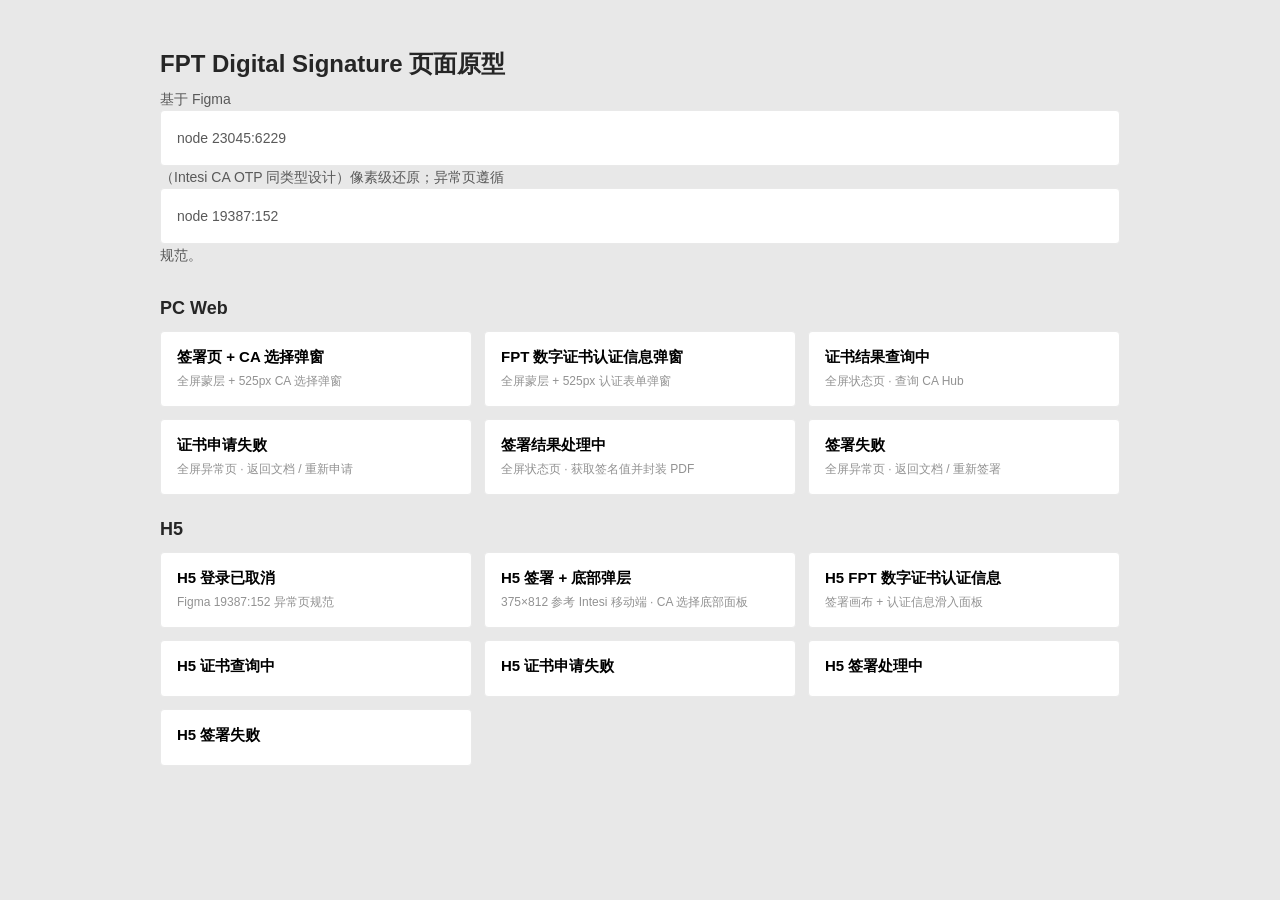
<file: index.html>
<!DOCTYPE html>
<html lang="zh-CN">
<head>
<meta charset="UTF-8"/>
<meta name="viewport" content="width=device-width, initial-scale=1.0"/>
<title>FPT 数字签名 — 页面导航</title>
<link rel="stylesheet" href="fpt-design.css"/>
</head>
<body class="fpt-index-body" style="display:block;background:#E8E8E8">
<div class="fpt-index"><div class="fpt-index__wrap">
<h1>FPT Digital Signature 页面原型</h1>
<p>基于 Figma <a href="https://www.figma.com/design/9pfFiMwd0eC1EOMBOjDzsJ/%E5%85%A8%E7%90%83%E7%AD%BE%E4%BA%A7%E5%93%81%E8%BF%AD%E4%BB%A3?node-id=23045-6229" target="_blank" rel="noopener">node 23045:6229</a>（Intesi CA OTP 同类型设计）像素级还原；异常页遵循 <a href="https://www.figma.com/design/9pfFiMwd0eC1EOMBOjDzsJ/%E5%85%A8%E7%90%83%E7%AD%BE%E4%BA%A7%E5%93%81%E8%BF%AD%E4%BB%A3?node-id=19387-152" target="_blank" rel="noopener">node 19387:152</a> 规范。</p>

<h2>PC Web</h2>
<div class="fpt-index__grid">
<a href="pc/signing.html"><strong>签署页 + CA 选择弹窗</strong><span>全屏蒙层 + 525px CA 选择弹窗</span></a>
<a href="pc/auth-info.html"><strong>FPT 数字证书认证信息弹窗</strong><span>全屏蒙层 + 525px 认证表单弹窗</span></a>
<a href="pc/cert-querying.html"><strong>证书结果查询中</strong><span>全屏状态页 · 查询 CA Hub</span></a>
<a href="pc/cert-failed.html"><strong>证书申请失败</strong><span>全屏异常页 · 返回文档 / 重新申请</span></a>
<a href="pc/sign-processing.html"><strong>签署结果处理中</strong><span>全屏状态页 · 获取签名值并封装 PDF</span></a>
<a href="pc/sign-failed.html"><strong>签署失败</strong><span>全屏异常页 · 返回文档 / 重新签署</span></a>
</div>

<h2>H5</h2>
<div class="fpt-index__grid">
<a href="h5/login-cancelled.html"><strong>H5 登录已取消</strong><span>Figma 19387:152 异常页规范</span></a>
<a href="h5/signing.html"><strong>H5 签署 + 底部弹层</strong><span>375×812 参考 Intesi 移动端 · CA 选择底部面板</span></a>
<a href="h5/auth-info.html"><strong>H5 FPT 数字证书认证信息</strong><span>签署画布 + 认证信息滑入面板</span></a>
<a href="h5/cert-querying.html"><strong>H5 证书查询中</strong></a>
<a href="h5/cert-failed.html"><strong>H5 证书申请失败</strong></a>
<a href="h5/sign-processing.html"><strong>H5 签署处理中</strong></a>
<a href="h5/sign-failed.html"><strong>H5 签署失败</strong></a>
</div>
</div></div>
</body>
</html>
</file>
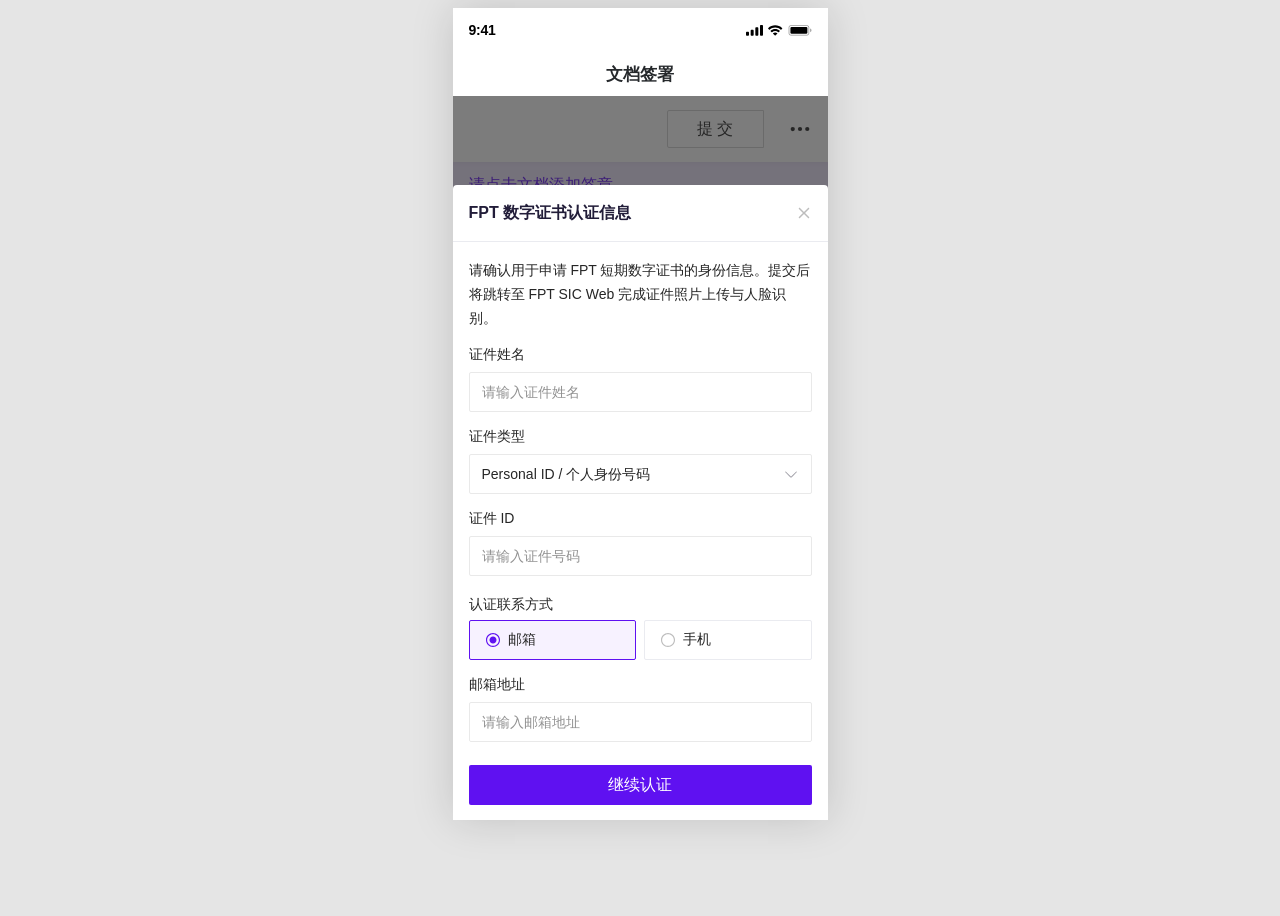
<file: h5/auth-info.html>
<!DOCTYPE html>
<html lang="zh-CN">
<head>
<meta charset="UTF-8"/>
<meta name="viewport" content="width=device-width, initial-scale=1.0, maximum-scale=1.0, user-scalable=no"/>
<title>FPT 数字证书认证信息 — NotaSign</title>
<link rel="stylesheet" href="../fpt-h5.css"/>
<script src="../fpt-common.js" defer></script>
</head>
<body class="h5-body">
<div class="h5-phone" id="h5-app">

<div class="h5-top-bar">
<div class="h5-status-bar">
<span class="h5-status-bar__time">9:41</span>
<div class="h5-status-bar__icons">
<img src="../assets/h5/icons/status-cellular.svg" alt="" width="17" height="11"/>
<img src="../assets/h5/icons/status-wifi.svg" alt="" width="15" height="11"/>
<img src="../assets/h5/icons/status-battery.svg" alt="" width="24" height="11"/>
</div>
</div>
<div class="h5-nav-bar">
<div class="h5-nav-bar__divider"></div>
<span class="h5-nav-bar__title">文档签署</span>
</div>
</div>

<div class="h5-toolbar">
<button class="h5-toolbar__submit" type="button">提 交</button>
<button class="h5-toolbar__more" type="button" aria-label="更多操作">
<img src="../assets/h5/icons/icon-3dot.svg" alt=""/>
</button>
</div>

<div class="h5-content">
<div class="h5-content__hint">请点击文档添加签章</div>
<img class="h5-content__union-white" src="../assets/h5/union-white.svg" alt=""/>
<img class="h5-content__union-purple" src="../assets/h5/union-purple.svg" alt=""/>
<div class="h5-content__doc">
<img src="../assets/images/doc-preview-h5.png" alt="合同文档"/>
</div>
<div class="h5-content__doc-info">
<span class="h5-content__doc-name">销售合同英文版.pdf</span>
<span class="h5-content__doc-page">1/24</span>
</div>
</div>

<div class="h5-overlay"></div>

<div class="h5-panel h5-panel--auth">
<div class="h5-panel__header">
<span class="h5-panel__title">FPT 数字证书认证信息</span>
<button type="button" class="h5-panel__close" id="h5-auth-close" aria-label="关闭">
<img src="../assets/h5/icons/icon-close.svg" alt=""/>
</button>
</div>

<div class="h5-panel__body">
<div class="h5-verify-body">
<p class="h5-verify-body__desc">请确认用于申请 FPT 短期数字证书的身份信息。提交后将跳转至 FPT SIC Web 完成证件照片上传与人脸识别。</p>

<div class="h5-verify-field">
<span class="h5-verify-field__label">证件姓名</span>
<input type="text" class="h5-verify-field__input" placeholder="请输入证件姓名"/>
</div>

<div class="h5-verify-field">
<span class="h5-verify-field__label">证件类型</span>
<div class="h5-supplier-select h5-supplier-select--picker" id="h5-id-type-select" data-value="personal-id" data-picker-sheet="h5-id-type-picker">
<button type="button" class="h5-supplier-select__trigger" aria-haspopup="dialog" aria-expanded="false">
<span class="h5-supplier-select__value">Personal ID / 个人身份号码</span>
<img class="h5-supplier-select__chevron" src="../assets/h5/icons/icon-chevron-down.svg" alt=""/>
</button>
</div>
</div>

<div class="h5-verify-field">
<span class="h5-verify-field__label">证件 ID</span>
<input type="text" class="h5-verify-field__input" placeholder="请输入证件号码"/>
</div>

<div class="h5-verify-method-group">
<span class="h5-verify-method-group__title">认证联系方式</span>
<div class="h5-verify-method-cards">
<button type="button" class="h5-verify-method-card is-sel" data-fpt-method="email" aria-checked="true">
<img class="h5-verify-method-card__radio" src="../assets/h5/icons/icon-radio-selected.svg" alt="" width="14" height="14"/>
<span>邮箱</span>
</button>
<button type="button" class="h5-verify-method-card" data-fpt-method="phone" aria-checked="false">
<img class="h5-verify-method-card__radio" src="../assets/h5/icons/icon-radio-unselected.svg" alt="" width="14" height="14"/>
<span>手机</span>
</button>
</div>
</div>

<div class="h5-verify-field" data-fpt-email-field>
<span class="h5-verify-field__label">邮箱地址</span>
<input type="email" class="h5-verify-field__input" placeholder="请输入邮箱地址"/>
</div>

<div class="h5-verify-field" data-fpt-phone-field hidden>
<span class="h5-verify-field__label">手机号码</span>
<div class="h5-phone-combo">
<span class="h5-phone-combo__prefix" aria-hidden="true">+84</span>
<input type="tel" class="h5-phone-combo__input" placeholder="请输入手机号码" aria-label="手机号码"/>
</div>
</div>
</div>
</div>

<div class="h5-panel__footer h5-panel__footer--auth">
<button type="button" class="h5-panel__btn" id="h5-auth-submit">继续认证</button>
</div>
</div>

<div class="h5-picker-sheet" id="h5-id-type-picker" hidden>
<button type="button" class="h5-picker-sheet__mask" aria-label="关闭"></button>
<div class="h5-picker-sheet__sheet" role="dialog" aria-modal="true" aria-labelledby="h5-id-type-picker-title">
<div class="h5-picker-sheet__header">
<span class="h5-picker-sheet__title" id="h5-id-type-picker-title">请选择证件类型</span>
</div>
<div class="h5-picker-sheet__body">
<div class="h5-radio-list h5-radio-list--picker" role="radiogroup" aria-label="证件类型" data-value="personal-id">
<button type="button" class="h5-radio-list__item is-selected" role="radio" aria-checked="true" data-value="personal-id">
<span class="h5-radio-list__icon" aria-hidden="true"><img src="../assets/h5/icons/icon-radio-selected.svg" alt="" width="16" height="16"/></span>
<span class="h5-radio-list__label">Personal ID / 个人身份号码</span>
</button>
<button type="button" class="h5-radio-list__item" role="radio" aria-checked="false" data-value="citizen-id">
<span class="h5-radio-list__icon" aria-hidden="true"><img src="../assets/h5/icons/icon-radio-unselected.svg" alt="" width="16" height="16"/></span>
<span class="h5-radio-list__label">Citizen ID / 公民身份证</span>
</button>
<button type="button" class="h5-radio-list__item" role="radio" aria-checked="false" data-value="passport">
<span class="h5-radio-list__icon" aria-hidden="true"><img src="../assets/h5/icons/icon-radio-unselected.svg" alt="" width="16" height="16"/></span>
<span class="h5-radio-list__label">Passport / 护照</span>
</button>
</div>
</div>
<div class="h5-picker-sheet__footer">
<button type="button" class="h5-panel__btn" id="h5-id-type-picker-confirm">确定</button>
</div>
</div>
</div>

</div>
</body>
</html>
</file>
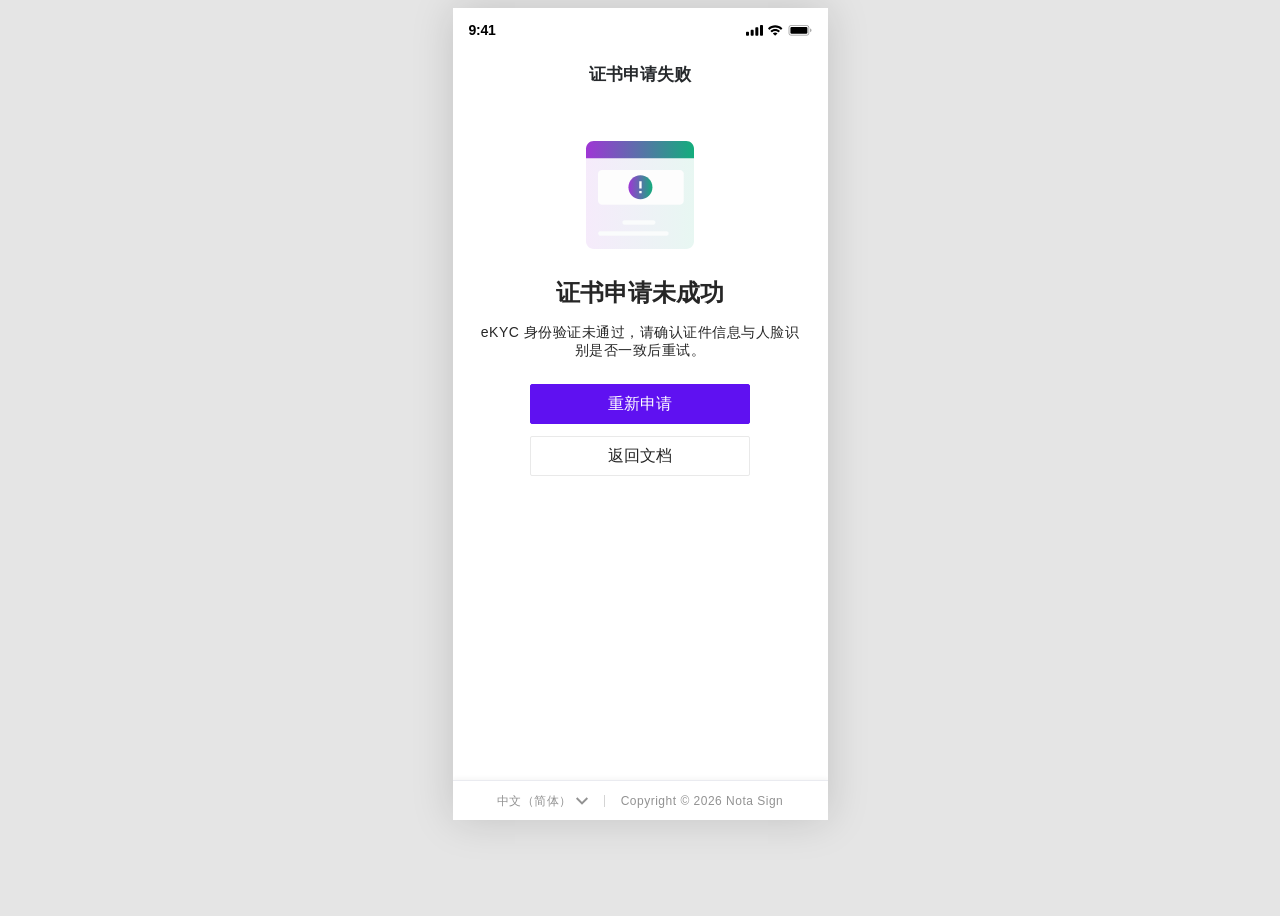
<file: h5/cert-failed.html>
<!DOCTYPE html>
<html lang="zh-CN">
<head>
<meta charset="UTF-8"/>
<meta name="viewport" content="width=device-width, initial-scale=1.0, maximum-scale=1.0, user-scalable=no"/>
<title>证书申请失败 — NotaSign</title>
<link rel="stylesheet" href="../fpt-h5.css"/>
</head>
<body class="h5-body">
<div class="h5-phone h5-phone--exception">
<div class="h5-top-bar">
<div class="h5-status-bar">
<span class="h5-status-bar__time">9:41</span>
<div class="h5-status-bar__icons">
<img src="../assets/h5/icons/status-cellular.svg" alt="" width="17" height="11"/>
<img src="../assets/h5/icons/status-wifi.svg" alt="" width="15" height="11"/>
<img src="../assets/h5/icons/status-battery.svg" alt="" width="24" height="11"/>
</div>
</div>
<div class="h5-nav-bar">
<div class="h5-nav-bar__divider"></div>
<span class="h5-nav-bar__title">证书申请失败</span>
</div>
</div>

<main class="h5-exception__main">
<div class="h5-exception__hero">
<div class="h5-exception__head">
<img class="h5-exception__illus" src="../assets/images/exception-illus.svg" alt="" width="150" height="150"/>
<h1 class="h5-exception__title">证书申请未成功</h1>
</div>
<div class="h5-exception__desc">
<p>eKYC 身份验证未通过，请确认证件信息与人脸识别是否一致后重试。</p>
</div>
</div>
<div class="h5-exception__actions">
<a href="auth-info.html" class="h5-exception__btn h5-exception__btn--primary">重新申请</a>
<a href="signing.html" class="h5-exception__btn h5-exception__btn--secondary">返回文档</a>
</div>
</main>
<footer class="bbar bbar--page">
<div class="bbar-c">
<button type="button" class="bbar-lang" aria-haspopup="listbox">
<span class="bbar-t1">中文（简体）</span>
<span class="bbar-ico"><img src="../assets/images/chevron-down.svg" alt="" width="12" height="12"/></span>
</button>
<span class="bbar-dv" aria-hidden="true"></span>
<span class="bbar-t2">Copyright © 2026 Nota Sign</span>
</div>
</footer>
</div>
</body>
</html>
</file>
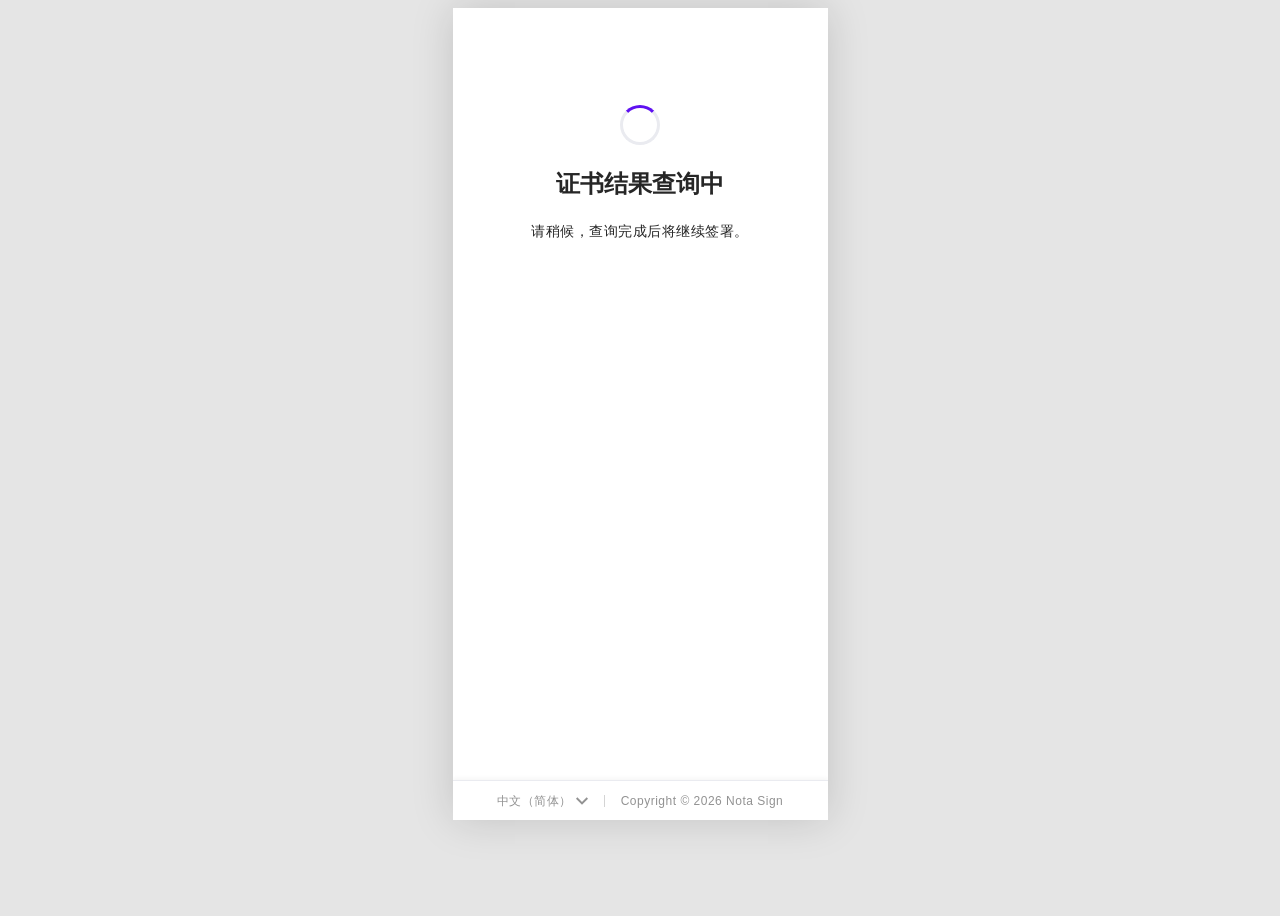
<file: h5/cert-querying.html>
<!DOCTYPE html>
<html lang="zh-CN">
<head>
<meta charset="UTF-8"/>
<meta name="viewport" content="width=device-width, initial-scale=1.0, maximum-scale=1.0, user-scalable=no"/>
<title>证书结果查询中 — NotaSign</title>
<link rel="stylesheet" href="../fpt-h5.css"/>
</head>
<body class="h5-body">
<div class="h5-phone h5-phone--exception">
<main class="h5-exception__main">
<div class="h5-status-spin" aria-hidden="true"></div>
<h1 class="h5-exception__title">证书结果查询中</h1>
<div class="h5-exception__desc">
<p>请稍候，查询完成后将继续签署。</p>
</div>
</main>
<footer class="bbar bbar--page">
<div class="bbar-c">
<button type="button" class="bbar-lang" aria-haspopup="listbox">
<span class="bbar-t1">中文（简体）</span>
<span class="bbar-ico"><img src="../assets/images/chevron-down.svg" alt="" width="12" height="12"/></span>
</button>
<span class="bbar-dv" aria-hidden="true"></span>
<span class="bbar-t2">Copyright © 2026 Nota Sign</span>
</div>
</footer>
</div>
<script>setTimeout(function(){location.href='sign-processing.html'},3000);</script>
</body>
</html>
</file>
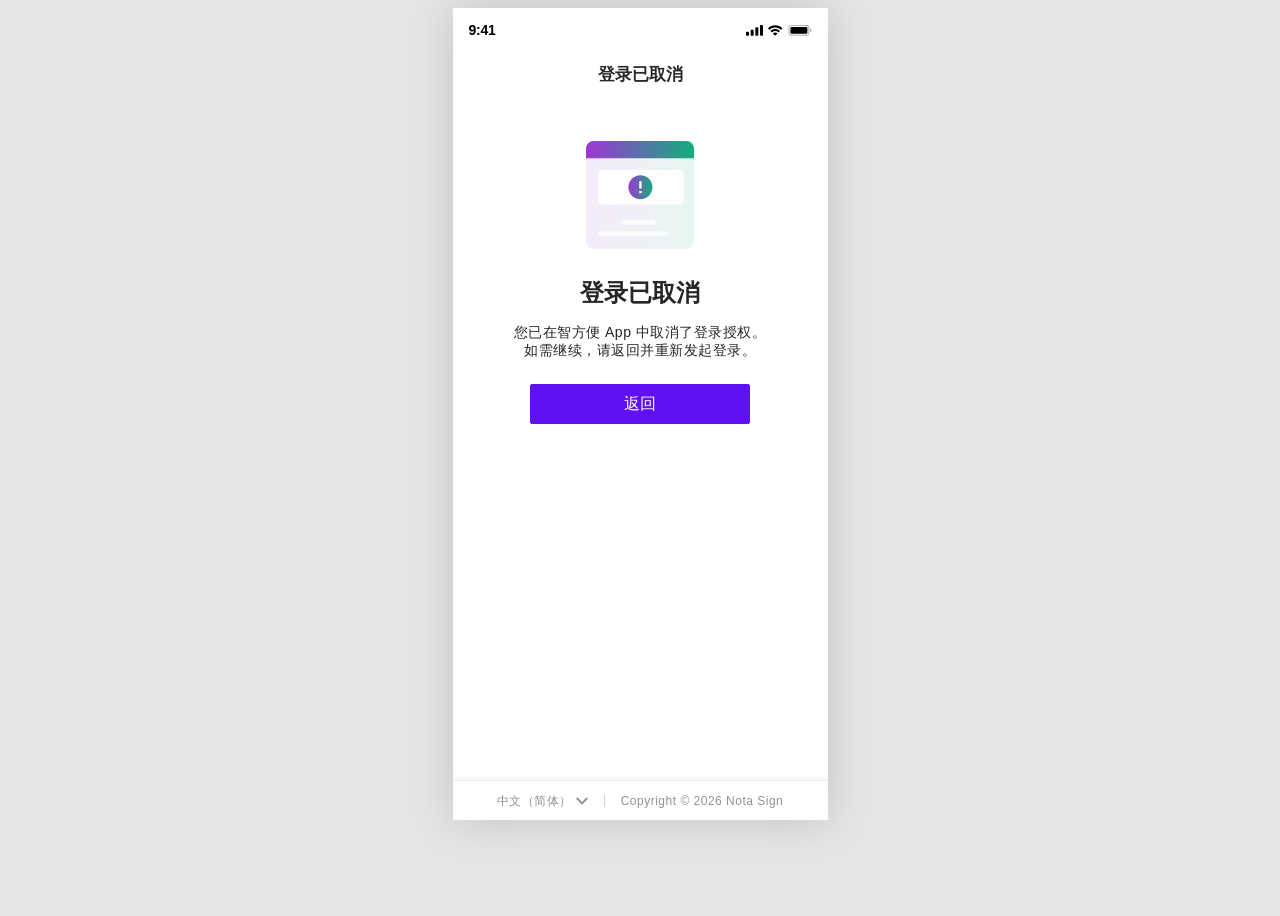
<file: h5/login-cancelled.html>
<!DOCTYPE html>
<html lang="zh-CN">
<head>
<meta charset="UTF-8"/>
<meta name="viewport" content="width=device-width, initial-scale=1.0, maximum-scale=1.0, user-scalable=no"/>
<title>登录已取消 — NotaSign</title>
<link rel="stylesheet" href="../fpt-h5.css"/>
</head>
<body class="h5-body">
<div class="h5-phone h5-phone--exception">
<div class="h5-top-bar">
<div class="h5-status-bar">
<span class="h5-status-bar__time">9:41</span>
<div class="h5-status-bar__icons">
<img src="../assets/h5/icons/status-cellular.svg" alt="" width="17" height="11"/>
<img src="../assets/h5/icons/status-wifi.svg" alt="" width="15" height="11"/>
<img src="../assets/h5/icons/status-battery.svg" alt="" width="24" height="11"/>
</div>
</div>
<div class="h5-nav-bar">
<div class="h5-nav-bar__divider"></div>
<span class="h5-nav-bar__title">登录已取消</span>
</div>
</div>

<main class="h5-exception__main">
<div class="h5-exception__hero">
<div class="h5-exception__head">
<img class="h5-exception__illus" src="../assets/images/exception-illus.svg" alt="" width="150" height="150"/>
<h1 class="h5-exception__title">登录已取消</h1>
</div>
<div class="h5-exception__desc">
<p>您已在智方便 App 中取消了登录授权。</p>
<p>如需继续，请返回并重新发起登录。</p>
</div>
</div>
<div class="h5-exception__actions">
<a href="signing.html" class="h5-exception__btn h5-exception__btn--primary">返回</a>
</div>
</main>
<footer class="bbar bbar--page">
<div class="bbar-c">
<button type="button" class="bbar-lang" aria-haspopup="listbox">
<span class="bbar-t1">中文（简体）</span>
<span class="bbar-ico"><img src="../assets/images/chevron-down.svg" alt="" width="12" height="12"/></span>
</button>
<span class="bbar-dv" aria-hidden="true"></span>
<span class="bbar-t2">Copyright © 2026 Nota Sign</span>
</div>
</footer>
</div>
</body>
</html>
</file>
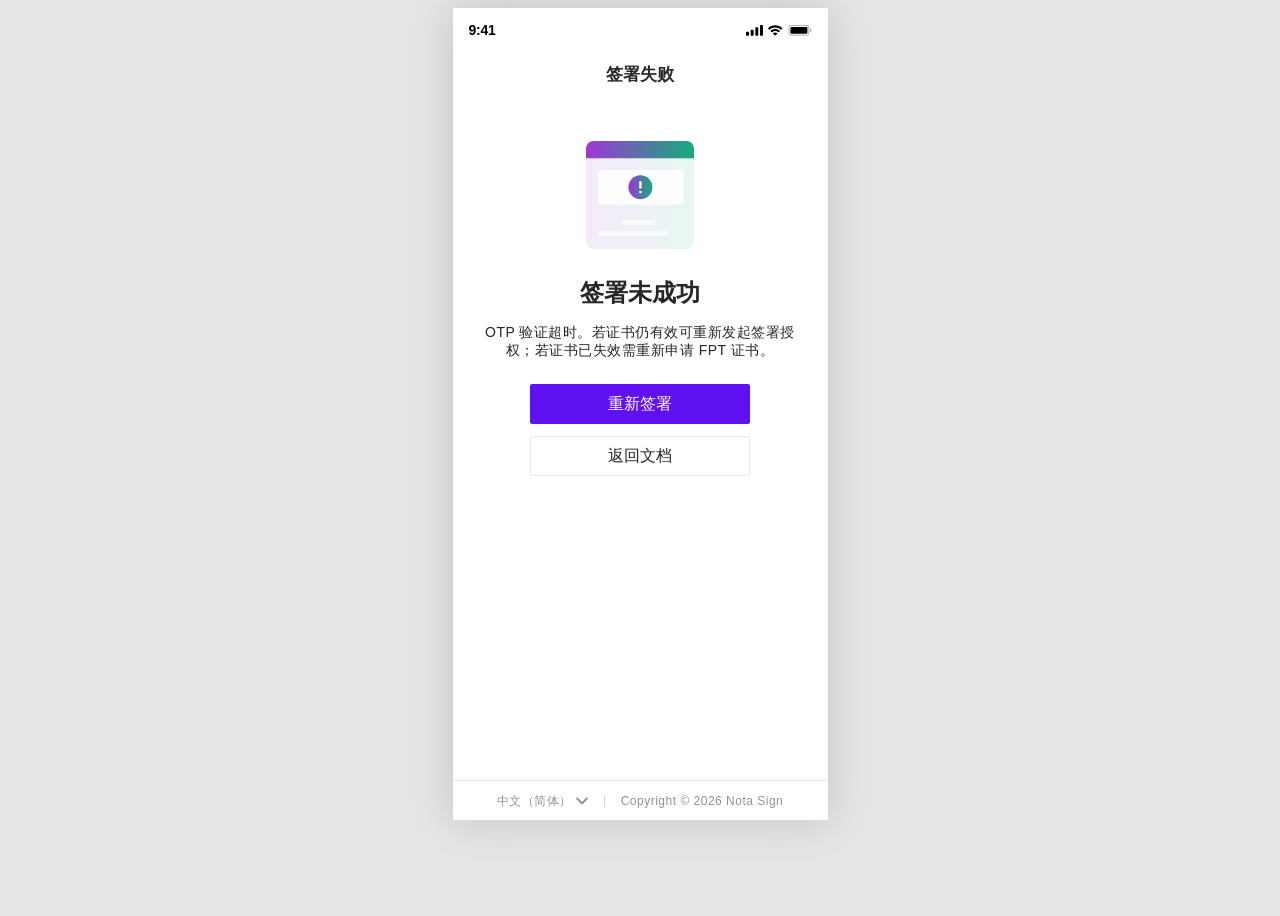
<file: h5/sign-failed.html>
<!DOCTYPE html>
<html lang="zh-CN">
<head>
<meta charset="UTF-8"/>
<meta name="viewport" content="width=device-width, initial-scale=1.0, maximum-scale=1.0, user-scalable=no"/>
<title>签署失败 — NotaSign</title>
<link rel="stylesheet" href="../fpt-h5.css"/>
</head>
<body class="h5-body">
<div class="h5-phone h5-phone--exception">
<div class="h5-top-bar">
<div class="h5-status-bar">
<span class="h5-status-bar__time">9:41</span>
<div class="h5-status-bar__icons">
<img src="../assets/h5/icons/status-cellular.svg" alt="" width="17" height="11"/>
<img src="../assets/h5/icons/status-wifi.svg" alt="" width="15" height="11"/>
<img src="../assets/h5/icons/status-battery.svg" alt="" width="24" height="11"/>
</div>
</div>
<div class="h5-nav-bar">
<div class="h5-nav-bar__divider"></div>
<span class="h5-nav-bar__title">签署失败</span>
</div>
</div>

<main class="h5-exception__main">
<div class="h5-exception__hero">
<div class="h5-exception__head">
<img class="h5-exception__illus" src="../assets/images/exception-illus.svg" alt="" width="150" height="150"/>
<h1 class="h5-exception__title">签署未成功</h1>
</div>
<div class="h5-exception__desc">
<p>OTP 验证超时。若证书仍有效可重新发起签署授权；若证书已失效需重新申请 FPT 证书。</p>
</div>
</div>
<div class="h5-exception__actions">
<a href="sign-processing.html" class="h5-exception__btn h5-exception__btn--primary">重新签署</a>
<a href="signing.html" class="h5-exception__btn h5-exception__btn--secondary">返回文档</a>
</div>
</main>
<footer class="bbar bbar--page">
<div class="bbar-c">
<button type="button" class="bbar-lang" aria-haspopup="listbox">
<span class="bbar-t1">中文（简体）</span>
<span class="bbar-ico"><img src="../assets/images/chevron-down.svg" alt="" width="12" height="12"/></span>
</button>
<span class="bbar-dv" aria-hidden="true"></span>
<span class="bbar-t2">Copyright © 2026 Nota Sign</span>
</div>
</footer>
</div>
</body>
</html>
</file>
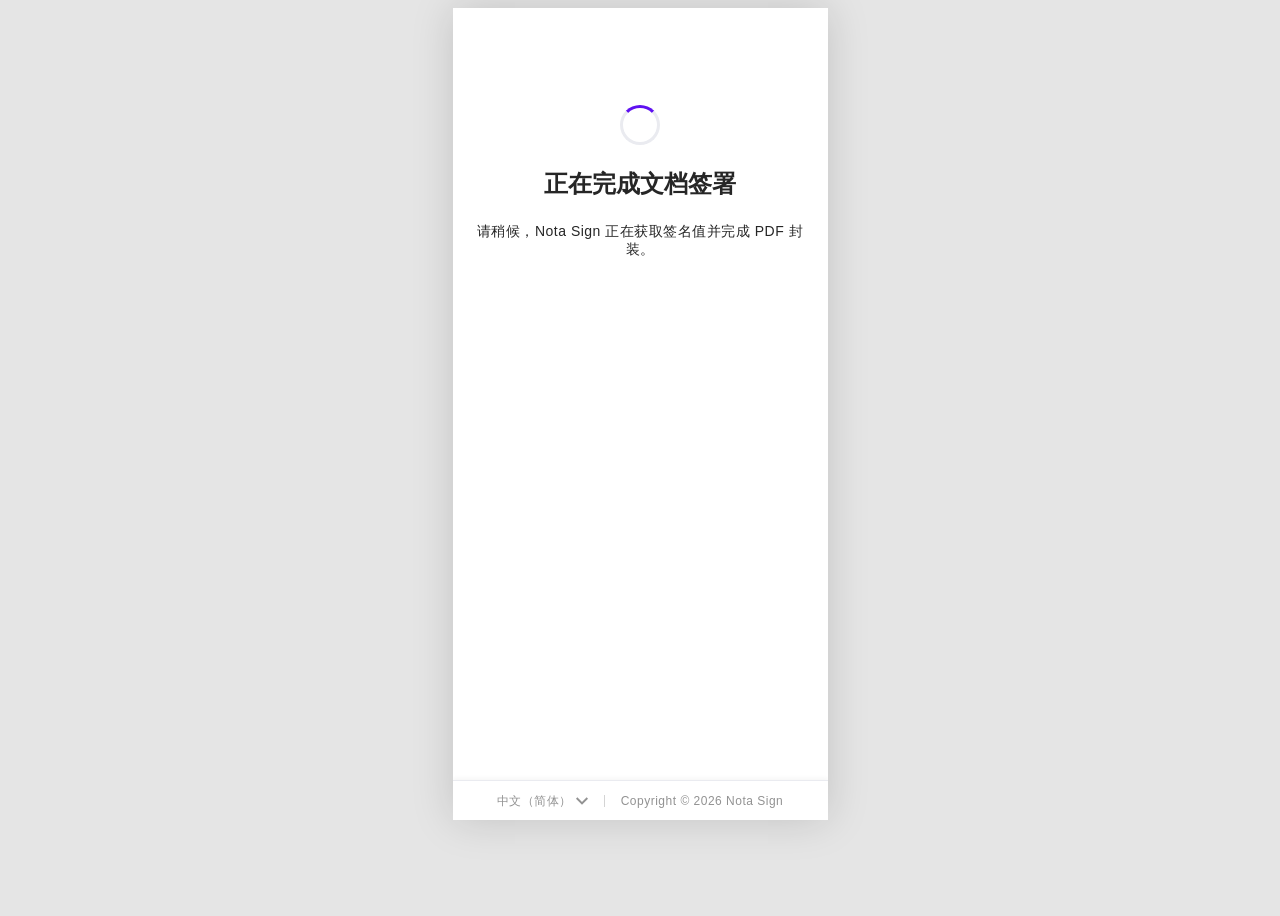
<file: h5/sign-processing.html>
<!DOCTYPE html>
<html lang="zh-CN">
<head>
<meta charset="UTF-8"/>
<meta name="viewport" content="width=device-width, initial-scale=1.0, maximum-scale=1.0, user-scalable=no"/>
<title>签署处理中 — NotaSign</title>
<link rel="stylesheet" href="../fpt-h5.css"/>
</head>
<body class="h5-body">
<div class="h5-phone h5-phone--exception">
<main class="h5-exception__main">
<div class="h5-status-spin" aria-hidden="true"></div>
<h1 class="h5-exception__title">正在完成文档签署</h1>
<div class="h5-exception__desc">
<p>请稍候，Nota Sign 正在获取签名值并完成 PDF 封装。</p>
</div>
</main>
<footer class="bbar bbar--page">
<div class="bbar-c">
<button type="button" class="bbar-lang" aria-haspopup="listbox">
<span class="bbar-t1">中文（简体）</span>
<span class="bbar-ico"><img src="../assets/images/chevron-down.svg" alt="" width="12" height="12"/></span>
</button>
<span class="bbar-dv" aria-hidden="true"></span>
<span class="bbar-t2">Copyright © 2026 Nota Sign</span>
</div>
</footer>
</div>
<script>setTimeout(function(){location.href='sign-failed.html'},3000);</script>
</body>
</html>
</file>
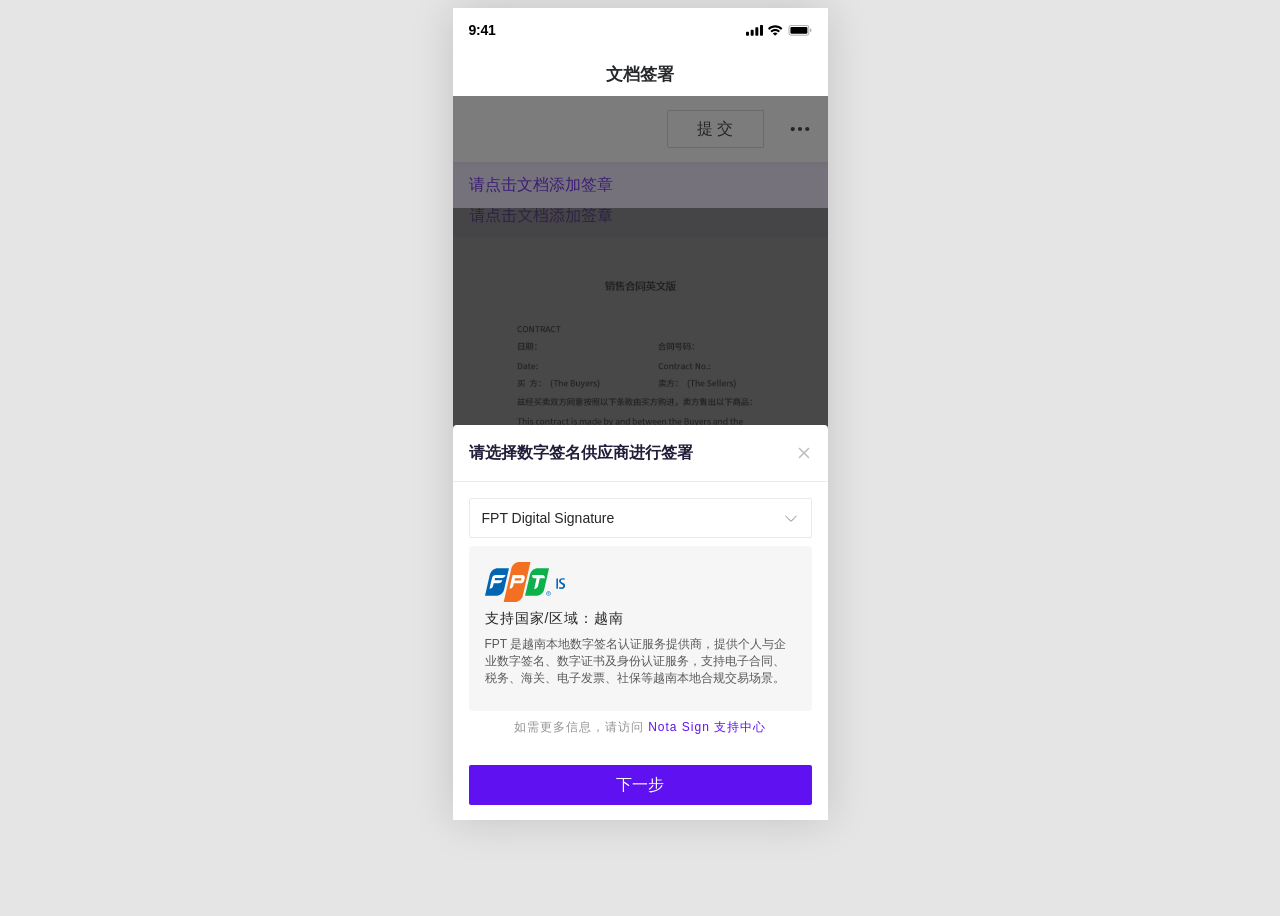
<file: h5/signing.html>
<!DOCTYPE html>
<html lang="zh-CN">
<head>
<meta charset="UTF-8"/>
<meta name="viewport" content="width=device-width, initial-scale=1.0, maximum-scale=1.0, user-scalable=no"/>
<title>文档签署 — NotaSign</title>
<link rel="stylesheet" href="../fpt-h5.css"/>
<script src="../fpt-common.js" defer></script>
</head>
<body class="h5-body">
<div class="h5-phone" id="h5-app">

<div class="h5-top-bar">
<div class="h5-status-bar">
<span class="h5-status-bar__time">9:41</span>
<div class="h5-status-bar__icons">
<img src="../assets/h5/icons/status-cellular.svg" alt="" width="17" height="11"/>
<img src="../assets/h5/icons/status-wifi.svg" alt="" width="15" height="11"/>
<img src="../assets/h5/icons/status-battery.svg" alt="" width="24" height="11"/>
</div>
</div>
<div class="h5-nav-bar">
<div class="h5-nav-bar__divider"></div>
<span class="h5-nav-bar__title">文档签署</span>
</div>
</div>

<div class="h5-toolbar">
<button class="h5-toolbar__submit" type="button" id="h5-submit">提 交</button>
<button class="h5-toolbar__more" type="button" id="h5-more" aria-label="更多操作">
<img src="../assets/h5/icons/icon-3dot.svg" alt=""/>
</button>
</div>

<div class="h5-content">
<div class="h5-content__hint">请点击文档添加签章</div>
<img class="h5-content__union-white" src="../assets/h5/union-white.svg" alt=""/>
<img class="h5-content__union-purple" src="../assets/h5/union-purple.svg" alt=""/>
<div class="h5-content__doc">
<img src="../assets/images/doc-preview-h5.png" alt="合同文档"/>
</div>
<div class="h5-content__doc-info">
<span class="h5-content__doc-name">销售合同英文版.pdf</span>
<span class="h5-content__doc-page">1/24</span>
</div>
<div class="h5-sig-dropdown" id="h5-sig-dropdown">
<button type="button" class="h5-sig-dropdown__item">
<span class="h5-sig-dropdown__icon"><img src="../assets/h5/icons/icon-signature-filled.svg" alt=""/></span>
<span>签名</span>
</button>
<button type="button" class="h5-sig-dropdown__item">
<span class="h5-sig-dropdown__icon"><img src="../assets/h5/icons/icon-seal.svg" alt=""/></span>
<span>印章</span>
</button>
<button type="button" class="h5-sig-dropdown__item">
<span class="h5-sig-dropdown__icon"><img src="../assets/h5/icons/icon-date.svg" alt=""/></span>
<span>签署日期</span>
</button>
</div>
</div>

<div class="h5-overlay" id="h5-overlay"></div>

<div class="h5-panel" id="h5-panel">
<div class="h5-panel__header">
<span class="h5-panel__title">请选择数字签名供应商进行签署</span>
<button class="h5-panel__close" type="button" id="h5-close" aria-label="关闭">
<img src="../assets/h5/icons/icon-close.svg" alt=""/>
</button>
</div>
<div class="h5-panel__body">
<div class="h5-panel__body-inner">
<div class="h5-supplier-select h5-supplier-select--picker" id="h5-supplier-select" data-value="fpt" data-picker-sheet="h5-supplier-picker">
<button type="button" class="h5-supplier-select__trigger" id="h5-supplier-trigger" aria-haspopup="dialog" aria-expanded="false">
<span class="h5-supplier-select__value" id="h5-supplier-value">FPT Digital Signature</span>
<img class="h5-supplier-select__chevron" src="../assets/h5/icons/icon-chevron-down.svg" alt=""/>
</button>
</div>
<div class="h5-supplier-card" id="h5-supplier-card">
<div class="h5-supplier-card__content">
<div class="h5-supplier-card__logo"><img src="../assets/images/fpt-is-logo.svg" alt="FPT IS"/></div>
<p class="h5-supplier-card__region" id="h5-supplier-region">支持国家/区域：越南</p>
<p class="h5-supplier-card__desc" id="h5-supplier-desc">FPT 是越南本地数字签名认证服务提供商，提供个人与企业数字签名、数字证书及身份认证服务，支持电子合同、税务、海关、电子发票、社保等越南本地合规交易场景。</p>
</div>
</div>
<p class="h5-panel__support h5-panel__support--inline">如需更多信息，请访问 <span class="h5-panel__support-link">Nota Sign 支持中心</span></p>
</div>
</div>
<div class="h5-panel__footer">
<button type="button" class="h5-panel__btn" id="h5-next">下一步</button>
</div>
</div>

<div class="h5-picker-sheet" id="h5-supplier-picker" hidden>
<button type="button" class="h5-picker-sheet__mask" id="h5-supplier-picker-mask" aria-label="关闭"></button>
<div class="h5-picker-sheet__sheet" role="dialog" aria-modal="true" aria-labelledby="h5-supplier-picker-title">
<div class="h5-picker-sheet__header">
<span class="h5-picker-sheet__title" id="h5-supplier-picker-title">请选择数字签名供应商</span>
</div>
<div class="h5-picker-sheet__body">
<div class="h5-radio-list h5-radio-list--picker" id="h5-supplier-picker-list" role="radiogroup" aria-label="数字签名供应商" data-value="fpt">
<button type="button" class="h5-radio-list__item is-selected" role="radio" aria-checked="true" data-value="fpt">
<span class="h5-radio-list__icon" aria-hidden="true"><img src="../assets/h5/icons/icon-radio-selected.svg" alt="" width="16" height="16"/></span>
<span class="h5-radio-list__label">FPT Digital Signature</span>
</button>
<button type="button" class="h5-radio-list__item" role="radio" aria-checked="false" data-value="intesi">
<span class="h5-radio-list__icon" aria-hidden="true"><img src="../assets/h5/icons/icon-radio-unselected.svg" alt="" width="16" height="16"/></span>
<span class="h5-radio-list__label">Intesi Digital Signature</span>
</button>
<button type="button" class="h5-radio-list__item" role="radio" aria-checked="false" data-value="cloud">
<span class="h5-radio-list__icon" aria-hidden="true"><img src="../assets/h5/icons/icon-radio-unselected.svg" alt="" width="16" height="16"/></span>
<span class="h5-radio-list__label">Cloud Digital Signature</span>
</button>
</div>
</div>
<div class="h5-picker-sheet__footer">
<button type="button" class="h5-panel__btn" id="h5-supplier-picker-confirm">确定</button>
</div>
</div>
</div>

</div>
</body>
</html>
</file>
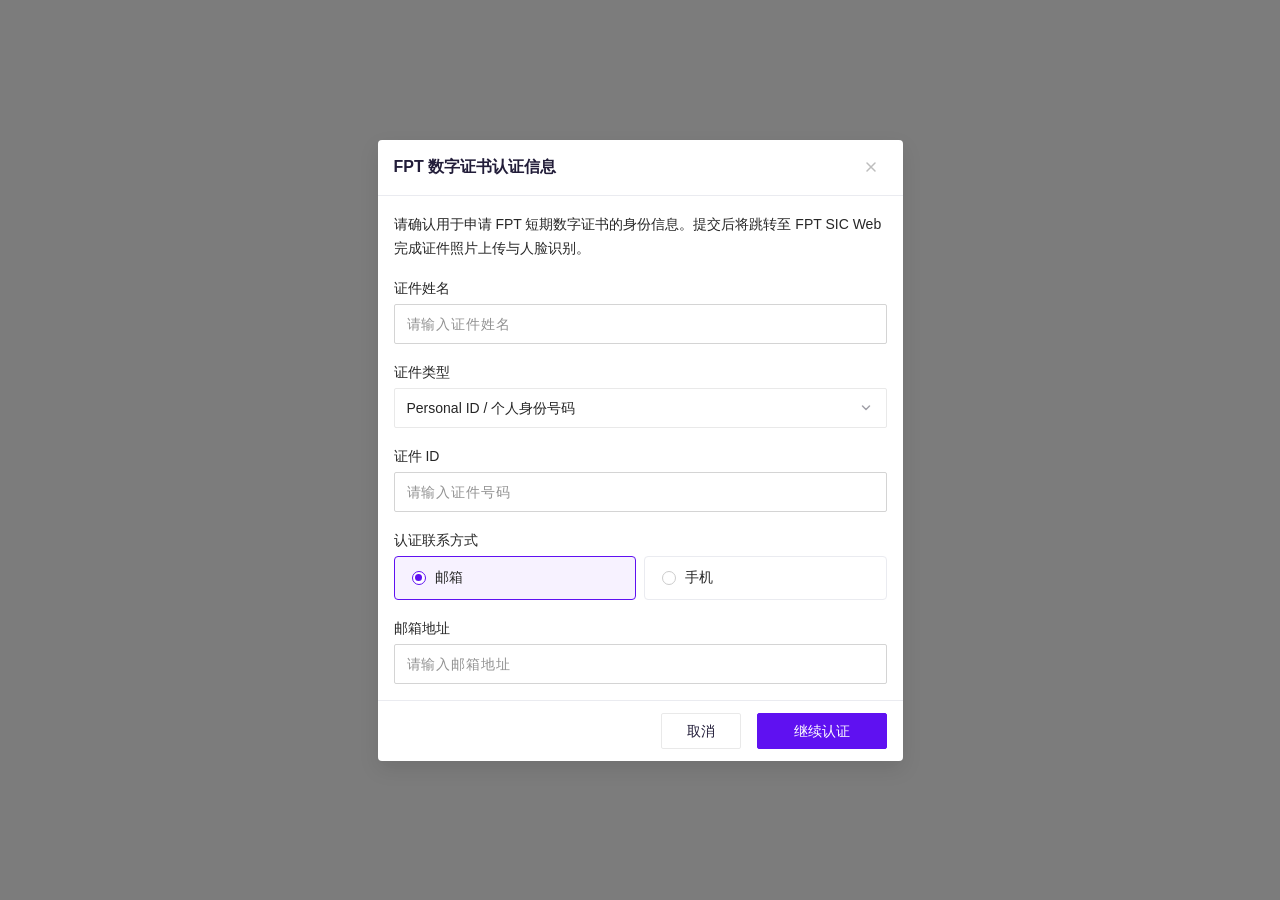
<file: pc/auth-info.html>
<!DOCTYPE html>
<html lang="zh-CN">
<head>
<meta charset="UTF-8"/>
<meta name="viewport" content="width=device-width, initial-scale=1.0"/>
<title>FPT 数字证书认证信息 — NotaSign</title>
<link rel="stylesheet" href="../fpt-design.css"/>
<script src="../fpt-common.js" defer></script>
</head>
<body class="page-modal-only">

<!-- FPT 认证信息弹窗（仅蒙层 + 弹窗） -->
<div class="ovl ovl--fullpage" id="ovl-auth">
<div class="modal" id="modal-fpt-auth" role="dialog" aria-modal="true" aria-labelledby="mt-fpt-auth">

<div class="modal-h">
<h2 class="modal-tt" id="mt-fpt-auth">FPT 数字证书认证信息</h2>
<button class="modal-x" type="button" aria-label="关闭" id="mclose-auth">
<svg viewBox="0 0 16 16" aria-hidden="true"><path d="M4 4l8 8M12 4l-8 8" stroke="currentColor" stroke-width="1.5" stroke-linecap="round"/></svg>
</button>
</div>

<div class="modal-stack">
<div class="m4-body">
<p class="m4-desc">请确认用于申请 FPT 短期数字证书的身份信息。提交后将跳转至 FPT SIC Web 完成证件照片上传与人脸识别。</p>

<div class="m4-frow"><div class="m4-fcol">
<span class="m4-label">证件姓名</span>
<input type="text" class="m4-inp m4-inp--field" placeholder="请输入证件姓名"/>
</div></div>

<div class="m4-frow"><div class="m4-fcol">
<span class="m4-label">证件类型</span>
<div class="swrap" data-value="personal-id">
<button type="button" class="strg" aria-haspopup="listbox" aria-expanded="false">
<span class="strg-v">Personal ID / 个人身份号码</span>
<svg class="strg-c" viewBox="0 0 16 16" fill="none" aria-hidden="true"><path d="M4.5 6L8 9.5L11.5 6" stroke="#A2A1A9" stroke-width="1.5" stroke-linecap="round" stroke-linejoin="round"/></svg>
</button>
<div class="smen" role="listbox" hidden>
<button type="button" class="sopt is-sel" role="option" data-value="personal-id" aria-selected="true"><span>Personal ID / 个人身份号码</span></button>
<button type="button" class="sopt" role="option" data-value="citizen-id" aria-selected="false"><span>Citizen ID / 公民身份证</span></button>
<button type="button" class="sopt" role="option" data-value="passport" aria-selected="false"><span>Passport / 护照</span></button>
</div></div>
</div></div>

<div class="m4-frow"><div class="m4-fcol">
<span class="m4-label">证件 ID</span>
<input type="text" class="m4-inp m4-inp--field" placeholder="请输入证件号码"/>
</div></div>

<div class="m4-section-tight">
<span class="m4-mlabel">认证联系方式</span>
<div class="m4-mrow">
<div class="m4-mcard is-sel" role="radio" aria-checked="true" tabindex="0" data-fpt-method="email">
<div class="m4-mradio"><div class="m4-mr-outer"><div class="m4-mr-inner"></div></div></div>
<span class="m4-mtxt">邮箱</span></div>
<div class="m4-mcard" role="radio" aria-checked="false" tabindex="0" data-fpt-method="phone">
<div class="m4-mradio"><div class="m4-mr-outer"><div class="m4-mr-inner"></div></div></div>
<span class="m4-mtxt">手机</span></div>
</div></div>

<div class="m4-frow" data-fpt-email-field><div class="m4-fcol">
<span class="m4-label">邮箱地址</span>
<input type="email" class="m4-inp m4-inp--field" placeholder="请输入邮箱地址"/>
</div></div>

<div class="m4-frow" data-fpt-phone-field hidden><div class="m4-fcol">
<span class="m4-label">手机号码</span>
<div class="m4-phone-combo">
<span class="m4-phone-combo__prefix" aria-hidden="true">+84</span>
<input type="tel" class="m4-phone-combo__input" placeholder="请输入手机号码" aria-label="手机号码"/>
</div></div></div>

</div>

<div class="modal-f">
<a href="signing.html" class="btn btn-s" id="btn-cancel-auth">取消</a>
<a href="cert-querying.html" class="btn btn-p btn-w130">继续认证</a>
</div>

</div>

</div></div>

<script>
document.getElementById('mclose-auth').addEventListener('click',function(){window.location.href='signing.html'});
document.getElementById('btn-cancel-auth').addEventListener('click',function(e){
  e.preventDefault();
  window.location.href='signing.html';
});
document.getElementById('modal-fpt-auth').addEventListener('click',function(e){e.stopPropagation()});
</script>
</body>
</html>
</file>
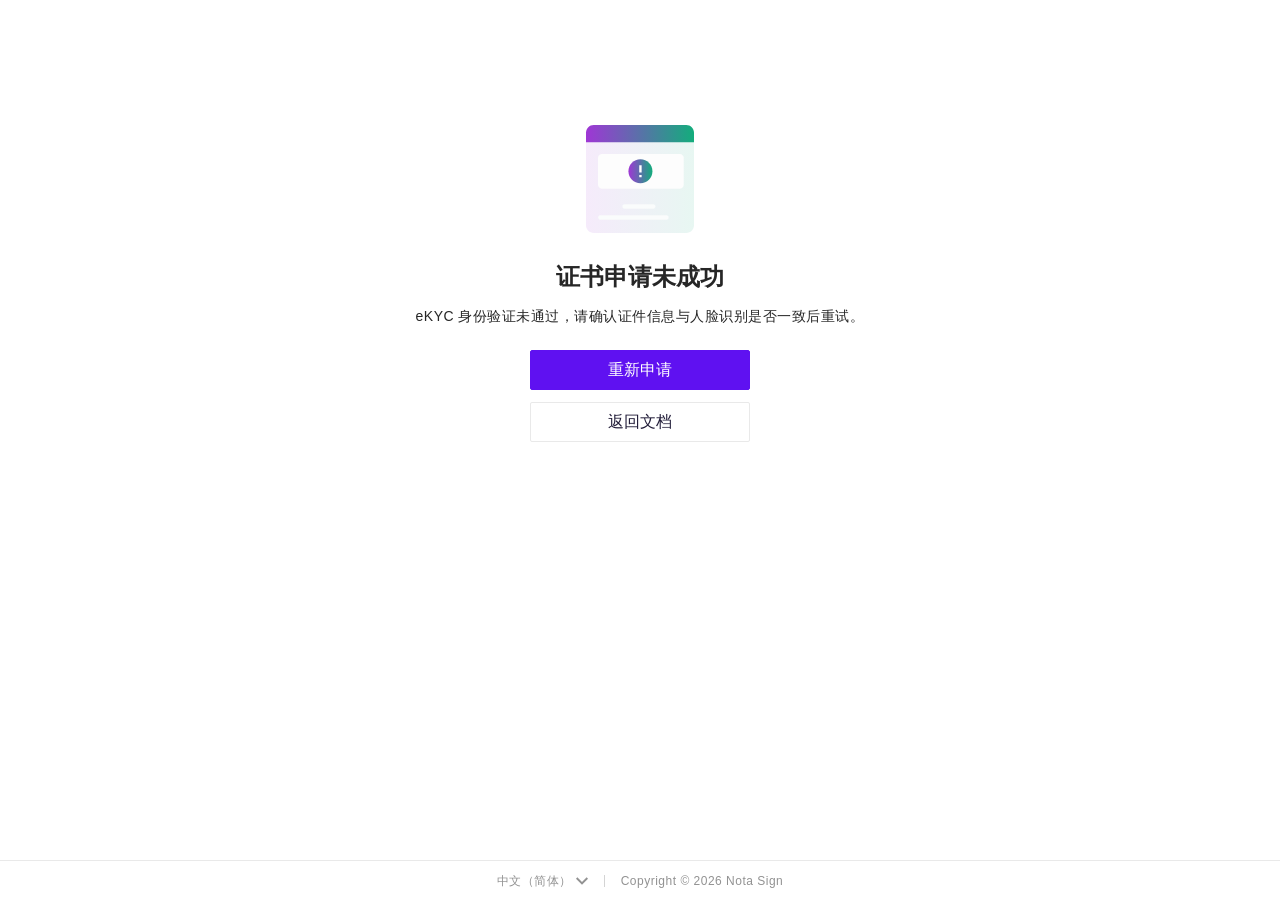
<file: pc/cert-failed.html>
<!DOCTYPE html>
<html lang="zh-CN">
<head>
<meta charset="UTF-8"/>
<meta name="viewport" content="width=device-width, initial-scale=1.0"/>
<title>证书申请失败 — NotaSign</title>
<link rel="stylesheet" href="../fpt-design.css"/>
</head>
<body class="exception-body">
<div class="exception-page">
<main class="exception-page__main">
<div class="exception-page__hero">
<div class="exception-page__head">
<div class="exception-page__illus-wrap">
<img class="exception-page__illus" src="../assets/images/exception-illus.svg" alt="" width="150" height="150"/>
</div>
<h1 class="exception-page__title">证书申请未成功</h1>
</div>
<div class="exception-page__desc">
<p>eKYC 身份验证未通过，请确认证件信息与人脸识别是否一致后重试。</p>
</div>
</div>
<div class="exception-page__actions">
<a href="auth-info.html" class="exception-page__btn exception-page__btn--primary">重新申请</a>
<a href="signing.html" class="exception-page__btn exception-page__btn--secondary">返回文档</a>
</div>
</main>
<footer class="bbar bbar--page">
<div class="bbar-c">
<button type="button" class="bbar-lang" aria-haspopup="listbox">
<span class="bbar-t1">中文（简体）</span>
<span class="bbar-ico"><img src="../assets/images/chevron-down.svg" alt="" width="12" height="12"/></span>
</button>
<span class="bbar-dv" aria-hidden="true"></span>
<span class="bbar-t2">Copyright © 2026 Nota Sign</span>
</div>
</footer>
</div>
</body>
</html>
</file>
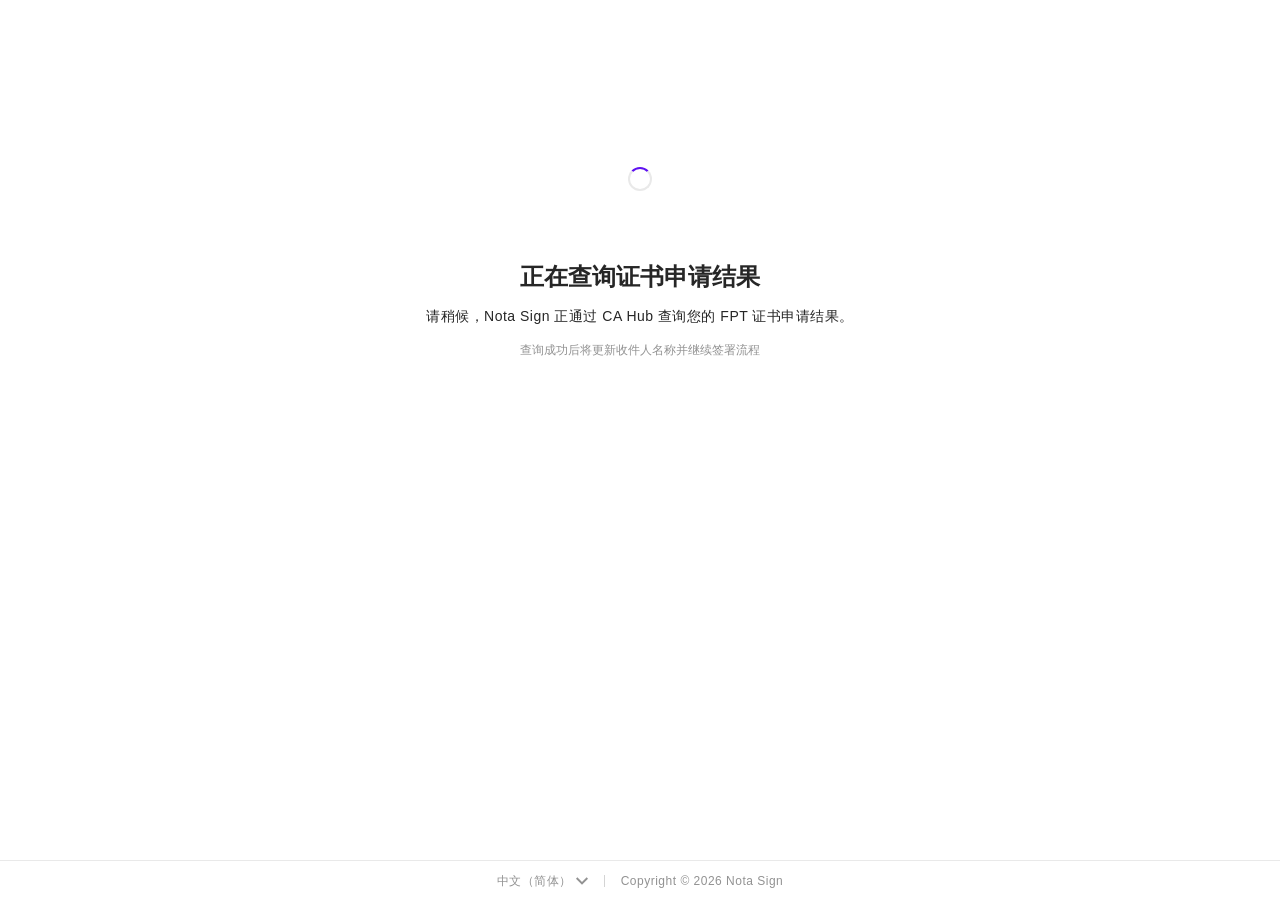
<file: pc/cert-querying.html>
<!DOCTYPE html>
<html lang="zh-CN">
<head>
<meta charset="UTF-8"/>
<meta name="viewport" content="width=device-width, initial-scale=1.0"/>
<title>证书结果查询中 — NotaSign</title>
<link rel="stylesheet" href="../fpt-design.css"/>
</head>
<body class="exception-body">
<div class="exception-page">
<main class="exception-page__main">
<div class="exception-page__hero">
<div class="exception-page__head">
<div class="exception-page__illus-wrap exception-page__illus--loading" aria-hidden="true">
<div class="status-spin"></div>
</div>
<h1 class="exception-page__title">正在查询证书申请结果</h1>
</div>
<div class="exception-page__desc">
<p>请稍候，Nota Sign 正通过 CA Hub 查询您的 FPT 证书申请结果。</p>
</div>
<p class="exception-page__hint">查询成功后将更新收件人名称并继续签署流程</p>
</div>
</main>
<footer class="bbar bbar--page">
<div class="bbar-c">
<button type="button" class="bbar-lang" aria-haspopup="listbox">
<span class="bbar-t1">中文（简体）</span>
<span class="bbar-ico"><img src="../assets/images/chevron-down.svg" alt="" width="12" height="12"/></span>
</button>
<span class="bbar-dv" aria-hidden="true"></span>
<span class="bbar-t2">Copyright © 2026 Nota Sign</span>
</div>
</footer>
</div>
<script>setTimeout(function(){location.href='sign-processing.html'},3000);</script>
</body>
</html>
</file>
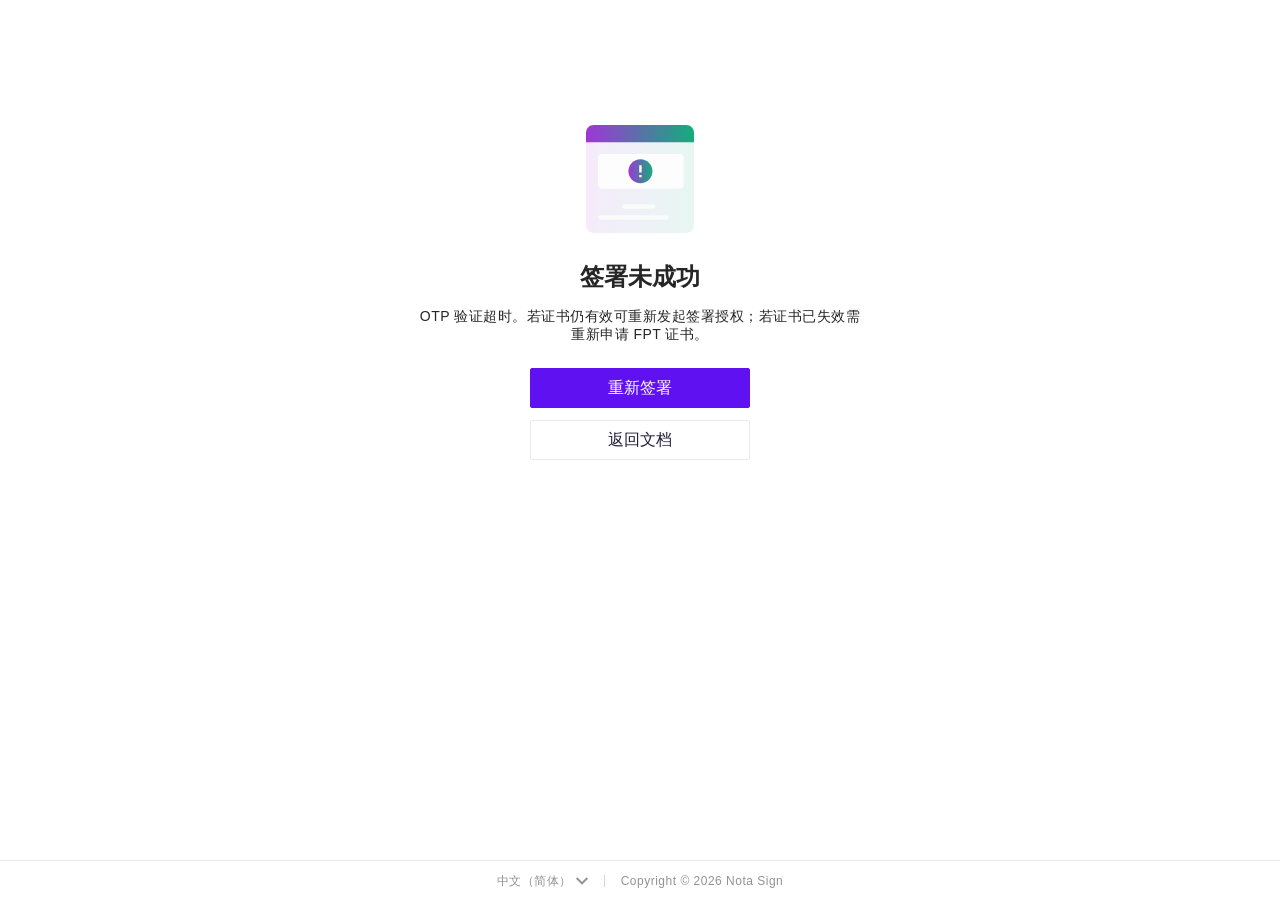
<file: pc/sign-failed.html>
<!DOCTYPE html>
<html lang="zh-CN">
<head>
<meta charset="UTF-8"/>
<meta name="viewport" content="width=device-width, initial-scale=1.0"/>
<title>签署失败 — NotaSign</title>
<link rel="stylesheet" href="../fpt-design.css"/>
</head>
<body class="exception-body">
<div class="exception-page">
<main class="exception-page__main">
<div class="exception-page__hero">
<div class="exception-page__head">
<div class="exception-page__illus-wrap">
<img class="exception-page__illus" src="../assets/images/exception-illus.svg" alt="" width="150" height="150"/>
</div>
<h1 class="exception-page__title">签署未成功</h1>
</div>
<div class="exception-page__desc">
<p>OTP 验证超时。若证书仍有效可重新发起签署授权；若证书已失效需重新申请 FPT 证书。</p>
</div>
</div>
<div class="exception-page__actions">
<a href="sign-processing.html" class="exception-page__btn exception-page__btn--primary">重新签署</a>
<a href="signing.html" class="exception-page__btn exception-page__btn--secondary">返回文档</a>
</div>
</main>
<footer class="bbar bbar--page">
<div class="bbar-c">
<button type="button" class="bbar-lang" aria-haspopup="listbox">
<span class="bbar-t1">中文（简体）</span>
<span class="bbar-ico"><img src="../assets/images/chevron-down.svg" alt="" width="12" height="12"/></span>
</button>
<span class="bbar-dv" aria-hidden="true"></span>
<span class="bbar-t2">Copyright © 2026 Nota Sign</span>
</div>
</footer>
</div>
</body>
</html>
</file>
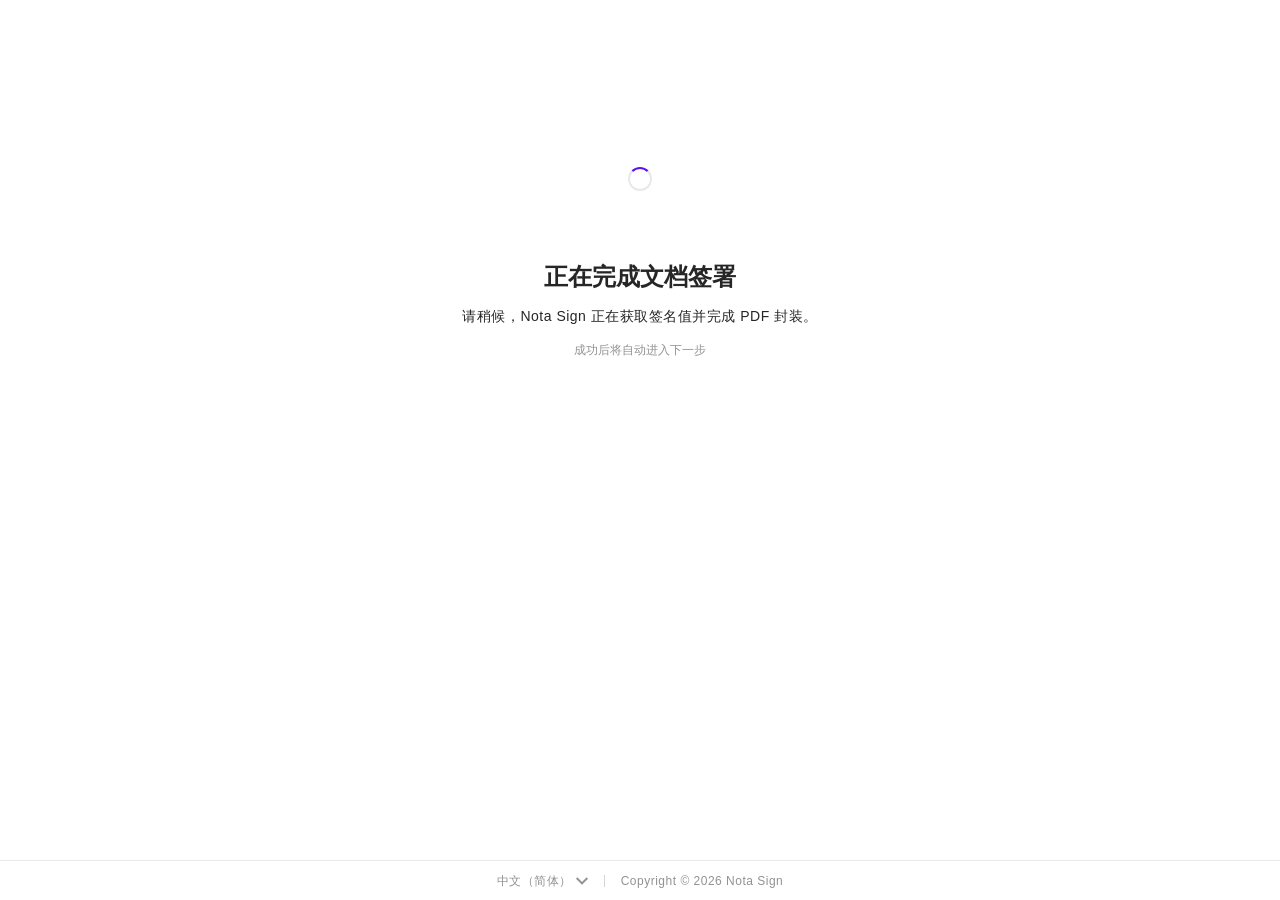
<file: pc/sign-processing.html>
<!DOCTYPE html>
<html lang="zh-CN">
<head>
<meta charset="UTF-8"/>
<meta name="viewport" content="width=device-width, initial-scale=1.0"/>
<title>签署结果处理中 — NotaSign</title>
<link rel="stylesheet" href="../fpt-design.css"/>
</head>
<body class="exception-body">
<div class="exception-page">
<main class="exception-page__main">
<div class="exception-page__hero">
<div class="exception-page__head">
<div class="exception-page__illus-wrap exception-page__illus--loading" aria-hidden="true">
<div class="status-spin"></div>
</div>
<h1 class="exception-page__title">正在完成文档签署</h1>
</div>
<div class="exception-page__desc">
<p>请稍候，Nota Sign 正在获取签名值并完成 PDF 封装。</p>
</div>
<p class="exception-page__hint">成功后将自动进入下一步</p>
</div>
</main>
<footer class="bbar bbar--page">
<div class="bbar-c">
<button type="button" class="bbar-lang" aria-haspopup="listbox">
<span class="bbar-t1">中文（简体）</span>
<span class="bbar-ico"><img src="../assets/images/chevron-down.svg" alt="" width="12" height="12"/></span>
</button>
<span class="bbar-dv" aria-hidden="true"></span>
<span class="bbar-t2">Copyright © 2026 Nota Sign</span>
</div>
</footer>
</div>
<script>setTimeout(function(){location.href='sign-failed.html'},3000);</script>
</body>
</html>
</file>
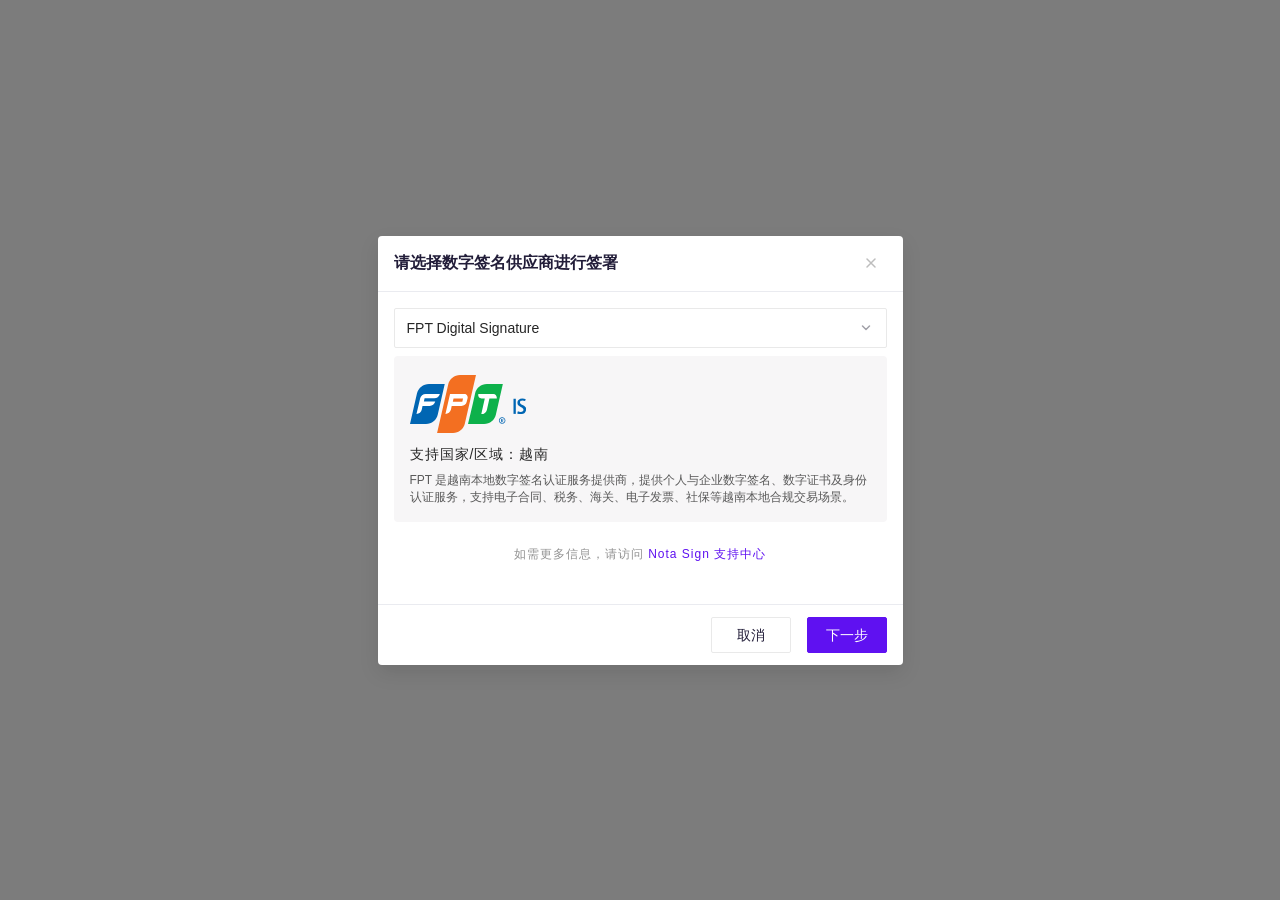
<file: pc/signing.html>
<!DOCTYPE html>
<html lang="zh-CN">
<head>
<meta charset="UTF-8"/>
<meta name="viewport" content="width=device-width, initial-scale=1.0"/>
<title>请选择数字签名供应商进行签署 — NotaSign</title>
<link rel="stylesheet" href="../fpt-design.css"/>
<script src="../fpt-common.js" defer></script>
</head>
<body class="page-modal-only">

<!-- CA 选择弹窗（仅蒙层 + 弹窗） -->
<div class="ovl ovl--fullpage" id="ovl-ca">
<div class="modal" id="modal-ca" role="dialog" aria-modal="true" aria-labelledby="mt-ca">
<div class="modal-h"><h2 class="modal-tt" id="mt-ca">请选择数字签名供应商进行签署</h2>
<button class="modal-x" type="button" aria-label="关闭" id="mclose-ca">
<svg viewBox="0 0 16 16" aria-hidden="true"><path d="M4 4l8 8M12 4l-8 8" stroke="currentColor" stroke-width="1.5" stroke-linecap="round"/></svg>
</button></div>
<div class="modal-stack">
<div class="modal-b">
<div class="modal-row">
<div class="swrap" id="sel-sign" data-value="fpt">
<button type="button" class="strg" aria-haspopup="listbox" aria-expanded="false" id="strg-sign">
<span class="strg-v" id="sv-sign">FPT Digital Signature</span>
<svg class="strg-c" viewBox="0 0 16 16" fill="none" aria-hidden="true"><path d="M4.5 6L8 9.5L11.5 6" stroke="#A2A1A9" stroke-width="1.5" stroke-linecap="round" stroke-linejoin="round"/></svg>
</button>
<div class="smen" role="listbox" hidden id="smen-sign">
<button type="button" class="sopt is-sel" role="option" data-value="fpt" aria-selected="true"><span>FPT Digital Signature</span></button>
<button type="button" class="sopt" role="option" data-value="intesi" aria-selected="false"><span>Intesi Digital Signature</span></button>
<button type="button" class="sopt" role="option" data-value="cloud" aria-selected="false"><span>Cloud Digital Signature</span></button>
</div></div></div>
<div class="modal-b2">
<div class="pcard" id="pcard">
<div class="pcard-ct">
<div class="pcard-lg"><img src="../assets/images/fpt-is-logo.svg" alt="FPT IS" width="117" height="58"/></div>
<p class="pcard-rg">支持国家/区域：越南</p>
<p class="pcard-ds">FPT 是越南本地数字签名认证服务提供商，提供个人与企业数字签名、数字证书及身份认证服务，支持电子合同、税务、海关、电子发票、社保等越南本地合规交易场景。</p>
</div></div>
<span class="slink">如需更多信息，请访问 <span class="slink-b">Nota Sign 支持中心</span></span>
</div></div>
<div class="modal-f">
<button type="button" class="btn btn-s" id="btn-cancel">取消</button>
<a href="auth-info.html" class="btn btn-p">下一步</a>
</div></div></div></div>

<script>
document.getElementById('modal-ca').addEventListener('click',function(e){e.stopPropagation()});
document.getElementById('btn-cancel').addEventListener('click',function(){window.location.href='../index.html'});
document.getElementById('mclose-ca').addEventListener('click',function(){window.location.href='../index.html'});
</script>
</body>
</html>
</file>
<file: fpt-design.css>
/* ==========================================================================
   FPT Digital Signature — Figma 23045:6229 像素级样式
   ========================================================================== */
/* Reset & Design Tokens (from Figma)
     ========================================================================== */
  *,*::before,*::after{box-sizing:border-box;margin:0;padding:0}
  [hidden]{display:none!important}
  :root{
    --br:#5F11F1;--br-h:#8F59F4;--br-a:#3F25A7;--br-split:#8D56F5;--br-06:rgba(95,17,241,0.06);
    --t1:#262626;--t2:#595959;--t3:#929292;--t4:#BDBDBD;--tdark:#221D39;
    --bg:#F1F1F1;--w:#FFFFFF;--card:#F7F6F7;--act:#E3E3E3;--hv:#F3F3F3;--f8:#F8F8F8;
    --b1:#E9E9E9;--b2:#D4D4D4;--b3:#DBDBDB;--b4:#EAEBF0;
    --r2:2px;--r4:4px;
    --t15:0.15s ease;--ease:cubic-bezier(0.4,0,0.2,1);
  }
  body{
    font-family:'PingFang SC','Microsoft YaHei','Helvetica Neue',sans-serif;
    display:flex;align-items:center;justify-content:center;min-height:100vh;
    background:#E8E8E8;-webkit-font-smoothing:antialiased;
  }
  button{font:inherit;color:inherit;cursor:pointer;border:0;background:none}
  button:focus-visible{outline:2px solid var(--br);outline-offset:2px}
  
  /* Canvas 1440×900 */
  .app{position:relative;width:1440px;height:900px;background:var(--bg);overflow:hidden;flex-shrink:0;box-shadow:0 0 60px rgba(0,0,0,.12)}
  
  /* ===== Top Header 1440×60 ===== */
  .top-h{position:absolute;top:0;left:0;right:0;height:60px;display:flex;align-items:center;padding:14px 24px;background:var(--w);box-shadow:0 2px 4px rgba(0,0,0,.04);z-index:100}
  .top-h-l{flex:1;display:flex;align-items:center;gap:12px}
  .top-h-tt{font-size:20px;font-weight:500;line-height:28px;letter-spacing:.5px;color:var(--t1)}
  .top-h-r{display:flex;align-items:flex-start;height:38px;border-radius:var(--r2)}
  .sbtn{display:flex;align-items:center;height:38px;border-radius:var(--r2)}
  .sbtn-m{display:flex;align-items:center;justify-content:center;padding:8px 16px;gap:4px;height:38px;background:var(--br);border-radius:var(--r2) 0 0 var(--r2);color:#FFF;font-size:16px;font-weight:400;line-height:22px;transition:background var(--t15)}
  .sbtn-m:hover{background:var(--br-h)}.sbtn-m:active{background:var(--br-a)}
  .sbtn-d{width:1px;height:38px;background:var(--br-split);flex-shrink:0}
  .sbtn-a{display:flex;align-items:center;justify-content:center;width:38px;height:38px;background:var(--br);border-radius:0 var(--r2) var(--r2) 0;transition:background var(--t15)}
  .sbtn-a:hover{background:var(--br-h)}.sbtn-a:active{background:var(--br-a)}
  .sbtn-a svg{width:18px;height:18px}
  
  /* ===== Left Menu 200px ===== */
  .lmenu{position:absolute;left:105px;top:92.81px;width:200px;display:flex;flex-direction:column;gap:16px;z-index:50}
  .lmenu-hd{display:flex;align-items:center;align-self:stretch;padding:4px 16px;gap:4px}
  .lmenu-hd-tt{font-size:18px;font-weight:500;letter-spacing:.5px;color:var(--t1)}
  .lmenu-div{padding:0 16px;align-self:stretch}
  .lmenu-div-l{width:100%;height:0;border-top:1px solid var(--b3)}
  .lmenu-its{display:flex;flex-direction:column;align-self:stretch;gap:8px}
  .lmenu-it{display:flex;align-items:center;align-self:stretch;padding:8px 16px;gap:12px;border-radius:var(--r4);cursor:pointer;transition:background var(--t15)}
  .lmenu-it:hover:not(.is-act){background:rgba(0,0,0,.03)}
  .lmenu-it.is-act{background:var(--act)}
  .lmenu-ico{width:18px;height:18px;flex-shrink:0;display:flex;align-items:center;justify-content:center}
  .lmenu-ico svg{width:18px;height:18px}
  .lmenu-tx{font-size:16px;font-weight:500;line-height:22px;color:var(--t1);opacity:.85}
  
  /* ===== Right Toolbar 55×801 ===== */
  .rtb{position:absolute;right:0;top:59.5px;width:55px;height:801px;display:flex;flex-direction:column;justify-content:space-between;align-items:center;padding:16px 0;gap:12px;background:var(--w);border-left:1px solid var(--b1);z-index:50}
  .rtb-g1{display:flex;flex-direction:column;align-items:flex-start;width:32px}
  .rtb-g2{display:flex;flex-direction:column;align-items:center;gap:12px;width:55px}
  .rtb-g3{display:flex;flex-direction:column;align-items:center;width:55px}
  .tb{display:flex;align-items:center;justify-content:center;width:32px;height:32px;padding:8px;background:var(--w);border-radius:var(--r2);transition:background var(--t15)}
  .tb:hover{background:var(--hv)}.tb:active{background:var(--act)}
  .tb-ico{width:16px;height:16px;display:flex;align-items:center;justify-content:center}
  .tb-ico svg{width:16px;height:16px}
  .tb-rl .tb-ico{transform:rotate(-90deg)}.tb-rr .tb-ico{transform:rotate(90deg)}
  .tb-sep{display:flex;flex-direction:column;align-items:flex-start;padding:8px 8px 0;width:55px}
  .tb-sep-l{width:39px;height:0;border-top:1px solid var(--b2)}
  .tb-s8{height:8px;width:55px}
  
  /* ===== Doc Preview ===== */
  .doc{position:absolute;left:calc(50% - 376px);top:76px;width:752px;pointer-events:none}
  .doc-f1{position:absolute;width:752px;height:780px;left:0;top:0;background:#C4C4C4;border-radius:var(--r4);overflow:hidden}
  .doc-in{position:absolute;top:0;left:0;width:100%;height:100%;background:linear-gradient(180deg,#F9F9FB 0%,#EEEEF2 100%);display:flex;flex-direction:column;align-items:center;justify-content:center}
  .doc-ico{width:64px;height:64px;color:#D0D0D5}
  .doc-lb{margin-top:12px;font-size:14px;color:var(--t4);letter-spacing:.5px}
  .doc-f2{position:absolute;width:752px;height:898px;left:0;top:31.74px;background:var(--w);box-shadow:0 4px 12px rgba(0,0,0,.08);border-radius:var(--r4);opacity:.6}
  
  /* ===== Overlay ===== */
  .ovl{position:absolute;inset:0;background:rgba(38,38,38,.6);z-index:200;display:flex;align-items:center;justify-content:center}
  .ovl--fullpage{position:fixed;inset:0;z-index:1000}
  .page-modal-only{display:block;min-height:100vh;overflow:hidden;background:transparent}
  .page-modal-only .ovl--fullpage{display:flex;align-items:center;justify-content:center}
  .page-modal-only .ovl--fullpage .modal{flex-shrink:0;margin:0}
  
  /* ===== Modal 525px ===== */
  .modal{width:525px;background:var(--w);border-radius:var(--r4);box-shadow:0 8px 20px rgba(0,0,0,.1);display:flex;flex-direction:column;overflow:hidden;animation:mo-in .2s var(--ease)}
  @keyframes mo-in{from{opacity:0;transform:scale(.97) translateY(-6px)}to{opacity:1;transform:scale(1) translateY(0)}}
  .modal-h{display:flex;justify-content:space-between;align-items:center;padding:16px;height:56px;border-bottom:1px solid var(--b4)}
  .modal-tt{font-size:16px;font-weight:600;line-height:24px;color:var(--tdark)}
  .modal-x{display:flex;align-items:center;justify-content:center;width:32px;height:32px;border-radius:var(--r4)}
  .modal-x svg{width:16px;height:16px;color:#BDBDBD;transition:color var(--t15)}
  .modal-x:hover svg{color:#262626}.modal-x:active svg{color:#000}
  .modal-b{display:flex;flex-direction:column;align-self:stretch;padding:16px;gap:8px;height:312px}
  .modal-b2{display:flex;flex-direction:column;align-self:stretch;gap:24px}
  
  /* Select */
  .swrap{position:relative;width:100%}
  .strg{display:flex;align-items:center;justify-content:space-between;width:100%;height:40px;padding:8px 12px;border:1px solid var(--b1);border-radius:var(--r2);background:var(--w);font-size:14px;font-weight:400;line-height:24px;color:var(--t1);text-align:left;transition:border var(--t15),box-shadow var(--t15)}
  .strg:hover{border-color:var(--br)}.strg:focus-visible{outline:none;border-color:var(--br)}
  .strg-v{flex:1;overflow:hidden;text-overflow:ellipsis;white-space:nowrap}
  .strg-c{flex-shrink:0;width:16px;height:16px;transition:transform .2s var(--ease)}
  .swrap.is-open .strg-c{transform:rotate(180deg)}
  .smen{position:absolute;top:calc(100% + 4px);left:0;right:0;z-index:10;display:flex;flex-direction:column;padding:4px;border-radius:var(--r4);background:var(--w);box-shadow:0 4px 12px rgba(0,0,0,.1);animation:me-in .15s var(--ease)}
  .smen[hidden]{display:none}@keyframes me-in{from{opacity:0;transform:translateY(-4px)}to{opacity:1;transform:translateY(0)}}
  .sopt{display:flex;align-items:center;width:100%;height:38px;padding:4px 12px;border-radius:var(--r4);background:transparent;font-size:14px;line-height:24px;color:var(--t1);text-align:left;transition:background var(--t15),color var(--t15)}
  .sopt:hover{background:var(--hv);color:var(--t1)}.sopt.is-sel{color:var(--br);font-weight:500;background:var(--w)}
  
  /* Provider Card */
  .pcard{display:flex;align-items:flex-start;padding:16px;gap:16px;width:493px;background:var(--card);border-radius:var(--r4)}
  .pcard-ct{flex:1;display:flex;flex-direction:column;justify-content:center;gap:8px}
  .pcard-lg{display:flex;align-items:center;height:64px}
  .pcard-lg img{width:auto;max-width:172px;height:58px;display:block;object-fit:contain;object-position:left center}
  .pcard-rg{font-size:14px;font-weight:500;line-height:20px;letter-spacing:1px;color:var(--t1);text-align:left}
  .pcard-ds{font-size:12px;font-weight:400;line-height:17px;color:var(--t2);text-align:left}
  
  /* Support Link */
  .slink{width:493px;font-size:12px;font-weight:400;line-height:17px;text-align:center;letter-spacing:1px;color:var(--t3);cursor:pointer;transition:color var(--t15)}
  .slink-b{color:var(--br);cursor:pointer;transition:opacity var(--t15)}
  .slink-b:hover{opacity:.8}
  
  /* Footer */
  .modal-f{display:flex;justify-content:flex-end;align-items:center;padding:12px 16px;gap:16px;border-top:1px solid var(--b4)}
  .btn{display:flex;align-items:center;justify-content:center;width:80px;height:36px;padding:10px;gap:10px;font-size:14px;font-weight:400;line-height:20px;border-radius:var(--r2);transition:background var(--t15),border var(--t15),color var(--t15),opacity var(--t15)}
  .btn-s{background:var(--w);border:1px solid var(--b1);color:var(--tdark)}
  .btn-s:hover{border-color:var(--br-h);color:var(--br)}.btn-s:active{border-color:var(--br);color:var(--br-a)}
  .btn-p{background:var(--br);border:1px solid var(--br);color:var(--w)}
  .btn-p:hover:not(:disabled){background:var(--br-h);border-color:var(--br-h)}
  .btn-p:active:not(:disabled){background:var(--br-a);border-color:var(--br-a)}
  .btn-p:disabled{cursor:not-allowed;pointer-events:none;background:var(--br);color:var(--w);border-color:var(--br);opacity:1}
  
  /* ===== Modal 2 + 3 width fix ===== */
  #modal2,#modal3{width:500px}
  
  /* ===== Modal 2 (Confirm Intesi) ===== */
  .m2-body{display:flex;flex-direction:column;align-self:stretch;padding:16px;gap:16px}
  .m2-info{font-size:14px;font-weight:400;line-height:24px;color:var(--t1);text-align:left}
  .m2-field{display:flex;flex-direction:column;align-self:stretch;gap:4px}
  .m2-label{font-size:14px;font-weight:400;line-height:24px;color:var(--t1)}
  .m2-input{display:flex;align-items:center;align-self:stretch;height:40px;padding:12px;background:var(--f8);border:1px solid var(--b2);border-radius:var(--r2);font-size:14px;font-weight:400;line-height:16px;letter-spacing:.0714em;color:var(--t3)}
  .m2-help{font-size:12px;font-weight:400;letter-spacing:.0833em;color:var(--t3);text-align:center}
  .btn-c{width:130px}
  
  /* ===== Modal 3 (Select Certificate) ===== */
  .m3-body{display:flex;flex-direction:column;align-self:stretch;padding:16px;gap:16px}
  .m3-list{display:flex;flex-direction:column;align-self:stretch;gap:8px}
  .m3-card{display:flex;align-items:center;gap:16px;align-self:stretch;padding:24px 16px;border:1px solid var(--b4);border-radius:var(--r4);cursor:pointer;transition:border var(--t15),background var(--t15)}
  .m3-card:hover{border-color:var(--br-h);background:rgba(95,17,241,.02)}
  .m3-card.is-sel{border-color:var(--br);background:rgba(95,17,241,.05)}
  .m3-radio{flex-shrink:0;display:flex;align-items:center;justify-content:center;width:16px;height:16px}
  .m3-radio-outer{width:14px;height:14px;border-radius:50%;border:1px solid #CCC;background:var(--w);display:flex;align-items:center;justify-content:center;transition:border var(--t15)}
  .m3-card.is-sel .m3-radio-outer{border-color:var(--br)}
  .m3-radio-inner{width:7px;height:7px;border-radius:50%;background:var(--br);opacity:0;transform:scale(0);transition:opacity var(--t15),transform var(--t15)}
  .m3-card.is-sel .m3-radio-inner{opacity:1;transform:scale(1)}
  .m3-info{flex:1;display:flex;flex-direction:column;gap:8px}
  .m3-name{font-size:16px;font-weight:600;line-height:22px;color:var(--t1)}
  .m3-details{display:flex;flex-direction:column;gap:4px}
  .m3-detail{font-size:13px;font-weight:400;line-height:18px;color:var(--t1)}
  
  /* ===== Modal 4 (Intesi Verification) ===== */
  #modal4{width:525px}
  #modal-fpt-auth{width:525px;max-height:min(640px,calc(100vh - 80px));display:flex;flex-direction:column}
  #modal-fpt-auth .m4-body{flex:1;min-height:0;overflow-y:auto}
  #modal-fpt-auth .modal-f{flex-shrink:0;align-self:stretch}
  .m4-inp--field{padding:12px}
  .m4-body{display:flex;flex-direction:column;align-self:stretch;padding:16px;gap:16px}
  .m4-desc{font-size:14px;font-weight:400;line-height:24px;color:var(--t1);text-align:left}
  .m4-frow{display:flex;align-self:stretch;gap:16px}
  .m4-fcol{display:flex;flex-direction:column;flex:1;gap:4px}
  .m4-label{font-size:14px;font-weight:400;line-height:24px;color:var(--t1)}
  .m4-ro{display:flex;align-items:center;align-self:stretch;height:40px;padding:12px;background:var(--f8);border:1px solid var(--b2);border-radius:var(--r2);font-size:14px;font-weight:400;line-height:16px;letter-spacing:.0714em;color:var(--t3)}
  .m4-inp-wrap{position:relative;align-self:stretch;height:40px}
  .m4-inp{display:flex;align-items:center;width:100%;height:40px;padding:12px 80px 12px 12px;background:var(--w);border:1px solid var(--b2);border-radius:var(--r2);font-size:14px;font-weight:400;line-height:16px;letter-spacing:.0714em;color:var(--t1);outline:none;transition:border var(--t15)}
  .m4-inp::placeholder{color:var(--t3)}
  .m4-inp:focus{border-color:var(--br)}
  .m4-inp-link{position:absolute;right:12px;top:50%;transform:translateY(-50%);font-size:14px;font-weight:400;line-height:24px;color:var(--br);cursor:pointer;white-space:nowrap;transition:opacity var(--t15)}
  .m4-inp-link:hover{opacity:.8}
  .m4-inp-clear{position:absolute;right:12px;top:50%;transform:translateY(-50%);width:16px;height:16px;display:flex;align-items:center;justify-content:center;cursor:pointer;color:var(--t4);transition:opacity var(--t15);background:none;border:none;padding:0}
  .m4-inp-clear:hover{color:var(--t2)}
  .m4-inp-clear[hidden]{display:none}
  .m4-inp.has-clear{padding-right:36px}
  .m4-mlabel{font-size:14px;font-weight:400;line-height:24px;color:var(--t1)}
  .m4-mrow{display:flex;align-self:stretch;gap:8px}
  .m4-mcard{display:flex;align-items:center;flex:1;gap:8px;padding:12px 16px;border:1px solid var(--b4);border-radius:var(--r4);cursor:pointer;transition:border var(--t15),background var(--t15)}
  .m4-mcard:hover{border-color:var(--br-h)}
  .m4-mcard.is-sel{border-color:var(--br);background:rgba(95,17,241,.05)}
  .m4-mradio{flex-shrink:0;display:flex;align-items:center;justify-content:center;width:16px;height:16px}
  .m4-mr-outer{width:14px;height:14px;border-radius:50%;border:1px solid #CCC;background:var(--w);display:flex;align-items:center;justify-content:center;transition:border var(--t15)}
  .m4-mcard.is-sel .m4-mr-outer{border-color:var(--br)}
  .m4-mr-inner{width:7px;height:7px;border-radius:50%;background:var(--br);opacity:0;transform:scale(0);transition:opacity var(--t15),transform var(--t15)}
  .m4-mcard.is-sel .m4-mr-inner{opacity:1;transform:scale(1)}
  .m4-mtxt{font-size:14px;font-weight:400;color:var(--t1)}
  .m4-guide{display:flex;align-self:stretch;padding:16px;gap:16px;background:var(--card);border-radius:var(--r4)}
  .m4-guide-txt{font-size:12px;font-weight:400;line-height:18px;color:var(--t2);text-align:left}
  .m4-guide[hidden]{display:none}

  a.btn{text-decoration:none;display:flex;align-items:center;justify-content:center}
  .m4-fcol .m4-inp{width:100%;box-sizing:border-box}
  .m4-fcol .swrap{width:100%}
  .m4-fcol .strg{width:100%}
  
  /* Bottom Bar 1440×40 */
  .bbar{position:absolute;bottom:0;left:0;right:0;height:40px;display:flex;align-items:center;padding:14px 24px;background:var(--w);border-top:1px solid var(--b1);box-shadow:0 -2px 4px rgba(0,0,0,.04);z-index:100}
  .bbar-l{display:flex;align-items:center;gap:4px;flex:1}
  .bbar-t1{font-family:Helvetica,'PingFang SC',sans-serif;font-size:12px;font-weight:400;line-height:12px;letter-spacing:.5px;color:var(--t3)}
  .bbar-ico{width:12px;height:12px;display:flex;align-items:center;justify-content:center;color:var(--t4)}
  .bbar-dv{width:0;height:12px;border-left:1px solid var(--b2);margin:0 12px}
  .bbar-c{display:flex;align-items:center;gap:4px}
  .bbar-t2{font-size:12px;font-weight:400;line-height:12px;letter-spacing:.5px;color:var(--t3)}
  .bbar--page{position:relative;flex-shrink:0;z-index:auto;justify-content:center;box-shadow:0 2px 2px rgba(0,0,0,.08)}
  .bbar--page .bbar-c{gap:16px;justify-content:center;width:100%}
  .bbar--page .bbar-dv{margin:0}
  .bbar-lang{display:inline-flex;align-items:center;gap:4px;padding:0;border:0;background:transparent;cursor:pointer}
  .bbar-ico img{display:block;width:12px;height:12px;object-fit:contain}
  .app-wrap{overflow:auto;max-width:100vw;max-height:100vh}

/* ===== 文档预览图（Figma 真实文档） ===== */
.doc-f1{overflow:hidden}
.doc-f1 .doc-in{padding:0;align-items:stretch;justify-content:flex-start;background:var(--w)}
.doc-preview-img{width:100%;height:100%;object-fit:cover;object-position:top center;display:block}

/* ===== 布局辅助（替代内联 style） ===== */
.modal-stack{display:flex;flex-direction:column;align-self:stretch}
.modal-row{display:flex;align-items:center;align-self:stretch;gap:24px}
.m4-section{display:flex;flex-direction:column;align-self:stretch;gap:8px}
.m4-section-tight{display:flex;flex-direction:column;align-self:stretch;gap:4px}
.ovl[hidden]{display:none}

/* ===== FPT 认证独立页 ===== */
.fpt-auth-app{position:relative;width:1440px;min-height:900px;background:var(--w);overflow:hidden;flex-shrink:0;box-shadow:0 0 60px rgba(0,0,0,.12)}
.fpt-auth-layout{display:flex;min-height:900px}
.fpt-auth-side{width:400px;flex-shrink:0;padding:32px 24px;background:var(--bg);border-right:1px solid var(--b1)}
.fpt-auth-side__title{margin:0 0 24px;font-size:20px;font-weight:600;line-height:28px;color:var(--t1)}
.fpt-auth-side__card{display:flex;flex-direction:column;gap:12px;padding:16px;background:var(--card);border-radius:var(--r4)}
.fpt-auth-side__region{margin:0;font-size:14px;font-weight:500;line-height:20px;letter-spacing:1px;color:var(--t1)}
.fpt-auth-side__desc{margin:0;font-size:12px;line-height:17px;color:var(--t2)}
.fpt-auth-side__validity{margin:4px 0 0;padding:8px 12px;font-size:12px;line-height:17px;color:var(--br);background:var(--br-06);border-radius:var(--r2)}
.fpt-auth-main{flex:1;display:flex;flex-direction:column;min-width:0}
.fpt-auth-main__top{display:flex;align-items:center;height:60px;padding:0 24px;border-bottom:1px solid var(--b4)}
.fpt-auth-main__title{margin:0;font-size:20px;font-weight:500;line-height:28px;letter-spacing:.5px;color:var(--t1)}
.fpt-auth-main__body{flex:1;padding:40px 48px;overflow-y:auto}
.fpt-auth-form{max-width:520px;display:flex;flex-direction:column;gap:16px}
.fpt-auth-form__desc{margin:0 0 8px;font-size:14px;line-height:24px;color:var(--t1)}
.fpt-auth-main__footer{display:flex;justify-content:flex-end;gap:16px;padding:16px 48px;border-top:1px solid var(--b4)}
.m4-phone-combo{display:flex;align-items:center;align-self:stretch;height:40px;background:var(--w);border:1px solid var(--b2);border-radius:var(--r2);overflow:hidden;transition:border var(--t15);box-sizing:border-box}
.m4-phone-combo:focus-within{border-color:var(--br)}
.m4-phone-combo__prefix{flex-shrink:0;padding-left:12px;font-size:14px;font-weight:400;line-height:16px;letter-spacing:.0714em;color:var(--t1);white-space:nowrap;user-select:none;pointer-events:none}
.m4-phone-combo__input{flex:1;min-width:0;height:100%;padding:12px 12px 12px 8px;border:0;background:transparent;font-size:14px;font-weight:400;line-height:16px;letter-spacing:.0714em;color:var(--t1);outline:none;box-sizing:border-box}
.m4-phone-combo__input::placeholder{color:var(--t3)}

/* ===== 状态弹窗 ===== */
#modal-status{width:500px}
.status-body{display:flex;flex-direction:column;align-items:center;align-self:stretch;padding:32px 16px 16px;gap:16px;text-align:center}
.status-icon{width:56px;height:56px;border-radius:50%;display:flex;align-items:center;justify-content:center}
.status-icon--loading{background:rgba(95,17,241,.08)}
.status-icon--error{background:rgba(230,85,94,.1);color:#E6555E}
.status-spin{width:24px;height:24px;border:2px solid var(--b1);border-top-color:var(--br);border-radius:50%;animation:status-spin .8s linear infinite}
@keyframes status-spin{to{transform:rotate(360deg)}}
.status-title{margin:0;font-size:16px;font-weight:600;line-height:24px;color:var(--t1)}
.status-desc{margin:0;font-size:14px;line-height:24px;color:var(--t2)}
.status-hint{margin:0;font-size:12px;line-height:17px;color:var(--t3)}
.status-actions{display:flex;gap:16px;margin-top:8px}
.btn-w130{width:130px}
.btn-w120{width:120px}

/* ===== H5 签署页 ===== */
.h5-app{position:relative;width:375px;height:812px;background:var(--bg);overflow:hidden;flex-shrink:0;box-shadow:0 0 40px rgba(0,0,0,.15)}
.h5-statusbar{height:44px;background:var(--w)}
.h5-nav{height:44px;display:flex;align-items:center;justify-content:center;padding:0 16px;background:var(--w);border-bottom:1px solid var(--b1)}
.h5-nav__title{font-size:17px;font-weight:500;color:var(--t1)}
.h5-toolbar{display:flex;align-items:center;justify-content:flex-end;gap:12px;padding:14px 16px;background:var(--w)}
.h5-doc-area{position:relative;height:471px;margin:0;background:var(--w);overflow:hidden}
.h5-doc-img{width:100%;height:100%;object-fit:cover;object-position:top center;display:block}
.h5-hint{padding:12px 16px;font-size:14px;line-height:22px;color:var(--t2);background:var(--w)}
.h5-overlay{position:absolute;inset:0;background:rgba(38,38,38,.6);z-index:200}
.h5-overlay[hidden]{display:none}
.h5-sheet{position:absolute;left:0;right:0;bottom:0;background:var(--w);border-radius:8px 8px 0 0;z-index:201;display:flex;flex-direction:column;max-height:85%}
.h5-sheet__head{display:flex;align-items:center;justify-content:space-between;padding:16px;height:56px;border-bottom:1px solid var(--b4)}
.h5-sheet__title{margin:0;font-size:16px;font-weight:600;line-height:24px;color:var(--tdark)}
.h5-sheet__body{padding:16px;display:flex;flex-direction:column;gap:16px;overflow-y:auto}
.h5-sheet__foot{padding:15px 16px 34px;border-top:1px solid var(--b4)}
.h5-sheet__foot .btn-p{width:100%;height:40px}
.h5-ca-list{display:flex;flex-direction:column}
.h5-ca-opt{display:flex;align-items:center;gap:12px;width:100%;padding:16px;border:0;border-bottom:1px solid var(--b4);background:var(--w);font-size:14px;color:var(--t1);text-align:left}
.h5-ca-opt.is-sel{color:var(--br);font-weight:500}
.h5-ca-opt__radio{width:16px;height:16px;flex-shrink:0}
.h5-auth-page{width:375px;min-height:812px;background:var(--w);display:flex;flex-direction:column}
.h5-auth-body{flex:1;padding:16px;display:flex;flex-direction:column;gap:16px;overflow-y:auto}
.h5-auth-intro{padding:16px;background:var(--card);border-radius:var(--r4)}
.h5-auth-foot{padding:15px 16px 34px;border-top:1px solid var(--b4)}
.h5-auth-foot .btn-p{width:100%;height:40px}
.h5-status-page{width:375px;min-height:812px;background:var(--w);display:flex;flex-direction:column;align-items:center;justify-content:center;padding:48px 24px;text-align:center;gap:16px}
.h5-status-actions{display:flex;flex-direction:column;gap:12px;width:100%;margin-top:16px}
.h5-status-actions .btn-p,.h5-status-actions .btn-s{width:100%;height:40px}

/* ===== 异常页 / 状态页（Figma 19387:152） ===== */
body.exception-body{display:block;min-height:100vh;min-height:100dvh;background:var(--w)}
.exception-page{position:relative;display:flex;flex-direction:column;min-height:100vh;min-height:100dvh;background:var(--w)}
.exception-page__main{flex:1;display:flex;flex-direction:column;align-items:center;padding:104px 24px 32px;gap:24px}
.exception-page__hero{display:flex;flex-direction:column;align-items:center;gap:16px;width:100%;max-width:450px}
.exception-page__head{display:flex;flex-direction:column;align-items:center;gap:8px;width:100%}
.exception-page__illus-wrap{width:150px;height:150px;flex-shrink:0}
.exception-page__illus{display:block;width:150px;height:150px}
.exception-page__illus--loading{display:flex;align-items:center;justify-content:center;width:150px;height:150px}
.exception-page__title{margin:0;font-size:24px;font-weight:600;line-height:30px;color:var(--t1);text-align:center}
.exception-page__desc{margin:0;width:100%;max-width:450px;font-size:14px;line-height:normal;letter-spacing:.5px;color:var(--t1);text-align:center}
.exception-page__desc p{margin:0}
.exception-page__hint{margin:0;font-size:12px;line-height:17px;color:var(--t3);text-align:center}
.exception-page__actions{display:flex;flex-direction:column;align-items:center;gap:12px}
.exception-page__btn{display:inline-flex;align-items:center;justify-content:center;width:220px;min-width:220px;height:40px;padding:12px 10px;border-radius:var(--r2);font-size:16px;font-weight:400;line-height:16px;text-decoration:none;transition:background var(--t15),border-color var(--t15),color var(--t15);box-sizing:border-box}
.exception-page__btn--primary{background:var(--br);border:1px solid var(--br);color:var(--w)}
.exception-page__btn--primary:hover{background:var(--br-h);border-color:var(--br-h)}
.exception-page__btn--secondary{background:var(--w);border:1px solid var(--b1);color:var(--tdark)}
.exception-page__btn--secondary:hover{border-color:var(--br-h);color:var(--br)}
.status-body--exception{padding:24px 16px 16px;gap:24px}
.status-body--exception .exception-page__hero{max-width:100%}
.status-body--exception .exception-page__title{font-size:24px;line-height:30px}
.status-body--exception .status-actions{flex-direction:column;align-items:center;gap:12px;width:100%}
.status-body--exception .btn{width:220px;min-width:220px;height:40px;padding:12px 10px;font-size:16px;font-weight:400;line-height:16px;box-sizing:border-box}
.status-body--exception .btn-p{width:220px;min-width:220px}
.status-body--exception .btn-s{width:220px;min-width:220px}

/* ===== 导航索引 ===== */
.fpt-index{min-height:100vh;padding:48px 24px;background:#E8E8E8;font-family:'PingFang SC','Microsoft YaHei',sans-serif}
.fpt-index__wrap{max-width:960px;margin:0 auto}
.fpt-index h1{margin:0 0 8px;font-size:24px;color:var(--t1)}
.fpt-index p{margin:0 0 32px;font-size:14px;color:var(--t2);line-height:22px}
.fpt-index h2{margin:24px 0 12px;font-size:18px;color:var(--t1)}
.fpt-index__grid{display:grid;grid-template-columns:repeat(auto-fill,minmax(280px,1fr));gap:12px}
.fpt-index a{display:block;padding:16px;background:var(--w);border:1px solid var(--b1);border-radius:var(--r4);text-decoration:none;color:inherit;transition:border-color var(--t15)}
.fpt-index a:hover{border-color:var(--br-h)}
.fpt-index a strong{display:block;margin-bottom:4px;font-size:15px}
.fpt-index a span{font-size:12px;color:var(--t3);line-height:17px}
</file>
<file: fpt-h5.css>
/* ==========================================================================
   FPT Digital Signature — H5 移动端（对齐 Intesi 参考稿 digital-signature-selector）
   ========================================================================== */

[hidden] { display: none !important; }

.h5-body,
.h5-body *,
.h5-body *::before,
.h5-body *::after {
  box-sizing: border-box;
}

:root {
  --h5-page-bg: #F1F1F1;
  --h5-brand: #5F11F1;
  --h5-white: #FFFFFF;
  --h5-text: #262626;
  --h5-title: #221D39;
  --h5-nav: #26292C;
  --h5-muted: #929292;
  --h5-border: #EAEBF0;
  --h5-card: #F7F6F7;
  --h5-shadow-toolbar: 0 2px 4px rgba(0, 0, 0, 0.04);
  --h5-shadow-dropdown: 0 2px 12px rgba(34, 29, 57, 0.1);
}

.h5-body {
  font-family: "PingFang SC", -apple-system, BlinkMacSystemFont, "Microsoft YaHei", sans-serif;
  background: #E5E5E5;
  display: flex;
  justify-content: center;
  align-items: flex-start;
  min-height: 100vh;
  -webkit-font-smoothing: antialiased;
}

.h5-phone {
  position: relative;
  width: 375px;
  height: 812px;
  background: var(--h5-page-bg);
  overflow: hidden;
  flex-shrink: 0;
  box-shadow: 0 0 40px rgba(0, 0, 0, 0.15);
}

/* Top Bar */
.h5-top-bar {
  position: absolute;
  top: 0;
  left: 0;
  width: 100%;
  height: 88px;
  background: var(--h5-white);
  z-index: 10;
  overflow: hidden;
}

.h5-status-bar {
  position: absolute;
  top: 0;
  left: 0;
  width: 100%;
  height: 44px;
  display: flex;
  align-items: center;
  justify-content: space-between;
  padding: 0 16px;
}

.h5-status-bar__time {
  flex-shrink: 0;
  font-size: 14px;
  font-weight: 600;
  color: #000;
  letter-spacing: -0.02em;
  line-height: 16.5px;
  text-align: left;
}

.h5-status-bar__icons {
  display: flex;
  flex-shrink: 0;
  align-items: center;
  gap: 5px;
}

.h5-status-bar__icons img {
  display: block;
  flex-shrink: 0;
}

.h5-nav-bar {
  position: absolute;
  top: 44px;
  left: 0;
  width: 100%;
  height: 44px;
  display: flex;
  align-items: center;
  justify-content: center;
}

.h5-nav-bar__divider {
  position: absolute;
  bottom: 0;
  left: 0;
  width: 100%;
  height: 0.5px;
  background: #F2F2F2;
}

.h5-nav-bar__title {
  font-size: 17px;
  font-weight: 600;
  color: var(--h5-nav);
  line-height: 25px;
  text-align: center;
}

/* Toolbar */
.h5-toolbar {
  position: absolute;
  top: 88px;
  left: 0;
  width: 100%;
  padding: 14px 16px;
  background: var(--h5-white);
  display: flex;
  align-items: center;
  justify-content: flex-end;
  gap: 24px;
  box-shadow: var(--h5-shadow-toolbar);
  z-index: 5;
}

.h5-toolbar__submit {
  display: inline-flex;
  align-items: center;
  justify-content: center;
  width: 97px;
  height: 38px;
  padding: 8px 16px;
  background: var(--h5-white);
  border: 1px solid #D4D4D4;
  border-radius: 2px 0 0 2px;
  font-size: 16px;
  font-weight: 400;
  color: var(--h5-text);
  line-height: 22px;
  cursor: pointer;
}

.h5-toolbar__more {
  width: 24px;
  height: 24px;
  padding: 0;
  border: 0;
  background: none;
  cursor: pointer;
  flex-shrink: 0;
}

.h5-toolbar__more img {
  width: 24px;
  height: 24px;
  display: block;
}

/* Content */
.h5-content {
  position: absolute;
  top: 154px;
  left: 0;
  width: 100%;
  height: 263px;
  z-index: 2;
}

.h5-content__hint {
  position: absolute;
  top: 12px;
  left: 16px;
  font-size: 16px;
  font-weight: 400;
  color: var(--h5-brand);
  line-height: 22px;
  z-index: 3;
  white-space: nowrap;
}

.h5-content__union-white,
.h5-content__union-purple {
  position: absolute;
  top: 0;
  left: 0;
  width: 375px;
  height: 46px;
  z-index: 1;
}

.h5-content__doc {
  position: absolute;
  top: 46px;
  left: 0;
  width: 375px;
  height: 471px;
  z-index: 2;
}

.h5-content__doc img {
  width: 375px;
  height: 471px;
  object-fit: cover;
  display: block;
}

.h5-content__doc-info {
  position: absolute;
  top: 521px;
  left: 0;
  width: 375px;
  display: flex;
  justify-content: space-between;
  padding: 0 4px;
  z-index: 3;
}

.h5-content__doc-name,
.h5-content__doc-page {
  font-size: 7.71px;
  font-weight: 400;
  color: var(--h5-muted);
  opacity: 0.85;
  line-height: 8.82px;
}

.h5-sig-dropdown {
  position: absolute;
  top: 306px;
  left: 149px;
  width: 200px;
  background: var(--h5-white);
  border-radius: 4px;
  box-shadow: var(--h5-shadow-dropdown);
  padding: 8px 4px;
  z-index: 5;
  display: none;
}

.h5-sig-dropdown.is-visible {
  display: block;
}

.h5-sig-dropdown__item {
  display: flex;
  align-items: center;
  gap: 12px;
  width: 100%;
  padding: 8px 16px;
  background: var(--h5-white);
  border: none;
  border-radius: 4px;
  font-size: 16px;
  font-weight: 500;
  color: rgba(38, 38, 38, 0.85);
  line-height: 22px;
  cursor: pointer;
  text-align: left;
}

.h5-sig-dropdown__icon {
  width: 18px;
  height: 18px;
  flex-shrink: 0;
}

.h5-sig-dropdown__icon img {
  width: 18px;
  height: 18px;
  display: block;
}

/* Overlay */
.h5-overlay {
  position: absolute;
  top: 88px;
  left: 0;
  width: 100%;
  height: 724px;
  background: rgba(38, 38, 38, 0.6);
  z-index: 6;
  pointer-events: none;
}

.h5-overlay[hidden] {
  display: none;
}

/* Bottom Panel — Figma 23108:16720 */
.h5-panel {
  position: absolute;
  bottom: 0;
  left: 0;
  width: 100%;
  height: 395px;
  background: var(--h5-white);
  border-radius: 4px 4px 0 0;
  z-index: 8;
  display: flex;
  flex-direction: column;
}

.h5-panel[hidden] {
  display: none;
}

.h5-panel__header {
  display: flex;
  align-items: center;
  justify-content: space-between;
  padding: 16px;
  border-bottom: 1px solid var(--h5-border);
  flex-shrink: 0;
}

.h5-panel__title {
  font-size: 16px;
  font-weight: 600;
  color: var(--h5-title);
  line-height: 24px;
  padding-right: 8px;
}

.h5-panel__close {
  width: 16px;
  height: 16px;
  padding: 0;
  border: 0;
  background: none;
  cursor: pointer;
  flex-shrink: 0;
}

.h5-panel__close img {
  width: 16px;
  height: 16px;
  display: block;
}

.h5-panel__body {
  flex: 1;
  display: flex;
  flex-direction: column;
  padding-bottom: 8px;
  overflow: hidden;
}

.h5-panel__body-inner {
  padding: 16px;
  display: flex;
  flex-direction: column;
  gap: 8px;
  overflow-y: auto;
}

.h5-panel__footer {
  height: 70px;
  padding: 16px;
  flex-shrink: 0;
  margin-top: auto;
  display: flex;
  justify-content: center;
  align-items: center;
  background: var(--h5-white);
  box-sizing: border-box;
}

.h5-panel__btn {
  display: flex;
  align-items: center;
  justify-content: center;
  width: 100%;
  max-width: 343px;
  height: 40px;
  padding: 0;
  background: var(--h5-brand);
  border: none;
  border-radius: 2px;
  font-family: inherit;
  font-size: 16px;
  font-weight: 500;
  color: var(--h5-white);
  line-height: 22px;
  cursor: pointer;
  text-decoration: none;
  box-sizing: border-box;
  -webkit-appearance: none;
  appearance: none;
  -webkit-tap-highlight-color: transparent;
}

.h5-panel__btn:active {
  opacity: 0.92;
}

/* Supplier Radio List（Figma 913:175824） */
.h5-radio-list {
  display: flex;
  flex-direction: column;
  width: 100%;
  background: var(--h5-white);
  border-radius: 12px;
}

.h5-radio-list__item {
  display: flex;
  align-items: center;
  gap: 8px;
  width: 100%;
  padding: 12px 0;
  border: 0;
  border-bottom: 1px solid #E9E9E9;
  background: transparent;
  font-family: inherit;
  text-align: left;
  cursor: pointer;
  -webkit-tap-highlight-color: transparent;
}

.h5-radio-list__item:last-child {
  border-bottom: none;
}

.h5-radio-list__icon {
  display: flex;
  align-items: center;
  justify-content: center;
  width: 24px;
  height: 24px;
  flex-shrink: 0;
}

.h5-radio-list__icon img {
  width: 16px;
  height: 16px;
  display: block;
}

.h5-radio-list__label {
  flex: 1;
  min-width: 0;
  font-size: 14px;
  font-weight: 400;
  line-height: 24px;
  color: #262626;
  word-break: break-word;
}

/* Supplier Select（展示当前值 + 底部单选弹层，或少量选项内联下拉） */
.h5-supplier-select {
  position: relative;
  width: 100%;
}

.h5-supplier-select__trigger {
  display: flex;
  align-items: center;
  justify-content: space-between;
  width: 100%;
  height: 40px;
  padding: 8px 12px;
  background: var(--h5-white);
  border: 1px solid #E9E9E9;
  border-radius: 2px;
  font-size: 14px;
  font-weight: 400;
  color: var(--h5-text);
  line-height: 24px;
  cursor: pointer;
}

.h5-supplier-select__value {
  flex: 1;
  text-align: left;
  overflow: hidden;
  text-overflow: ellipsis;
  white-space: nowrap;
}

.h5-supplier-select__chevron {
  width: 16px;
  height: 16px;
  flex-shrink: 0;
  transition: transform 0.2s ease;
}

.h5-supplier-select__trigger.is-open .h5-supplier-select__chevron {
  transform: rotate(180deg);
}

.h5-supplier-select__dropdown {
  position: absolute;
  top: calc(100% + 4px);
  left: 0;
  right: 0;
  background: var(--h5-white);
  border: 1px solid var(--h5-border);
  border-radius: 2px;
  box-shadow: var(--h5-shadow-dropdown);
  z-index: 20;
  display: none;
}

.h5-supplier-select__dropdown.is-open {
  display: block;
}

.h5-supplier-select__option {
  display: flex;
  align-items: center;
  width: 100%;
  height: 40px;
  padding: 4px 8px;
  background: var(--h5-white);
  border: none;
  font-size: 14px;
  font-weight: 400;
  color: var(--h5-text);
  line-height: 24px;
  text-align: left;
  cursor: pointer;
}

.h5-supplier-select__option.is-selected {
  color: var(--h5-brand);
}

.h5-supplier-card {
  width: 100%;
  padding: 16px 16px 24px;
  background: var(--h5-card);
  border-radius: 4px;
  box-sizing: border-box;
}

.h5-supplier-card__content {
  display: flex;
  flex-direction: column;
  gap: 8px;
  align-items: flex-start;
}

.h5-supplier-card__logo {
  height: 40px;
  max-width: 106px;
}

.h5-supplier-card__logo img {
  display: block;
  height: 40px;
  width: auto;
  max-width: 106px;
  object-fit: contain;
  object-position: left center;
}

.h5-supplier-card__region {
  margin: 0;
  width: 100%;
  font-size: 14px;
  font-weight: 500;
  color: var(--h5-text);
  line-height: normal;
  letter-spacing: 1px;
}

.h5-supplier-card__desc {
  margin: 0;
  width: 100%;
  font-size: 12px;
  font-weight: 400;
  color: #595959;
  line-height: normal;
}

.h5-panel__support {
  font-size: 12px;
  font-weight: 400;
  line-height: normal;
  text-align: center;
  letter-spacing: 1px;
  color: var(--h5-muted);
  padding: 0 16px 8px;
  flex-shrink: 0;
}

.h5-panel__support--inline {
  width: 100%;
  margin: 0;
  padding: 0;
  box-sizing: border-box;
}

.h5-panel__support-link {
  color: var(--h5-brand);
}

/* Picker Sheet — Figma 913:175824 */
.h5-picker-sheet {
  position: absolute;
  top: 88px;
  left: 0;
  width: 100%;
  bottom: 0;
  z-index: 12;
  display: flex;
  flex-direction: column;
  justify-content: flex-end;
  pointer-events: none;
}

.h5-picker-sheet:not([hidden]) {
  pointer-events: auto;
}

.h5-picker-sheet__mask {
  position: absolute;
  inset: 0;
  border: 0;
  background: rgba(38, 38, 38, 0.6);
  cursor: pointer;
}

.h5-picker-sheet__sheet {
  position: relative;
  z-index: 1;
  display: flex;
  flex-direction: column;
  width: 100%;
  max-height: 80%;
  background: var(--h5-white);
  border-radius: 4px 4px 0 0;
  box-shadow: 0 -2px 4px rgba(0, 0, 0, 0.1);
  pointer-events: auto;
}

.h5-picker-sheet__header {
  display: flex;
  align-items: center;
  justify-content: center;
  padding: 10px 16px;
  flex-shrink: 0;
}

.h5-picker-sheet__title {
  font-size: 16px;
  font-weight: 600;
  line-height: 24px;
  color: var(--h5-title);
  text-align: center;
}

.h5-picker-sheet__body {
  flex: 1;
  overflow-y: auto;
  padding: 0 16px;
}

.h5-radio-list--picker {
  border-radius: 0;
}

.h5-picker-sheet__footer {
  flex-shrink: 0;
  display: flex;
  justify-content: center;
  padding: 12px 16px 16px;
  border-top: 1px solid #E9E9E9;
  background: var(--h5-white);
}

.h5-picker-sheet__footer .h5-panel__btn {
  border-radius: 2px;
}

/* Auth / Verify Panel — Figma 23136:18938 / 24440:1471 */
.h5-panel--auth {
  top: auto;
  bottom: 0;
  left: 0;
  width: 100%;
  height: auto;
  max-height: 724px;
  z-index: 11;
  display: flex;
  flex-direction: column;
  border-radius: 4px 4px 0 0;
}

.h5-panel--auth .h5-panel__header {
  border-bottom-color: #EAEBF0;
}

.h5-panel--auth .h5-panel__body {
  flex: 1;
  min-height: 0;
  display: flex;
  flex-direction: column;
  padding-bottom: 8px;
  overflow: hidden;
}

.h5-verify-body {
  flex: 1;
  min-height: 0;
  padding: 16px 16px 0;
  display: flex;
  flex-direction: column;
  gap: 16px;
  overflow-y: auto;
  -webkit-overflow-scrolling: touch;
}

.h5-verify-body__desc {
  margin: 0;
  font-size: 14px;
  font-weight: 400;
  color: #262626;
  line-height: 24px;
}

.h5-verify-field {
  display: flex;
  flex-direction: column;
  gap: 8px;
  width: 100%;
}

.h5-verify-field__label {
  font-size: 14px;
  font-weight: 400;
  color: #262626;
  line-height: normal;
}

.h5-panel--auth .h5-verify-field__input,
.h5-panel--auth .h5-phone-combo__input,
.h5-panel--auth .h5-phone-combo__prefix,
.h5-panel--auth .h5-supplier-select__trigger,
.h5-panel--auth .h5-supplier-select__option {
  font-size: 14px;
  line-height: 24px;
}

.h5-verify-field__input,
.h5-verify-field select {
  width: 100%;
  height: 40px;
  padding: 8px 12px;
  background: var(--h5-white);
  border: 1px solid #E9E9E9;
  border-radius: 2px;
  font-family: inherit;
  font-size: 14px;
  font-weight: 400;
  color: #262626;
  line-height: 24px;
  outline: none;
  box-sizing: border-box;
}

.h5-verify-field__input::placeholder {
  color: #929292;
}

.h5-verify-field__input:focus {
  border-color: var(--h5-brand);
}

.h5-panel--auth .h5-supplier-select__trigger {
  border-color: #E9E9E9;
  border-radius: 2px;
}

.h5-panel--auth .h5-supplier-select__option {
  min-height: 40px;
  padding: 8px 12px;
  box-sizing: border-box;
}

.h5-verify-method-group {
  display: flex;
  flex-direction: column;
  gap: 4px;
  width: 100%;
}

.h5-verify-method-group__title {
  font-size: 14px;
  font-weight: 400;
  color: #262626;
  line-height: 24px;
}

.h5-verify-method-cards {
  display: flex;
  gap: 8px;
  width: 100%;
}

.h5-verify-method-card {
  flex: 1;
  display: flex;
  align-items: center;
  gap: 8px;
  min-width: 0;
  height: 40px;
  padding: 0 16px;
  box-sizing: border-box;
  background: var(--h5-white);
  border: 1px solid #EAEBF0;
  border-radius: 2px;
  cursor: pointer;
  font-family: inherit;
  font-size: 14px;
  font-weight: 400;
  color: #262626;
  line-height: normal;
  text-align: left;
  transition: background 0.15s ease, border-color 0.15s ease;
  -webkit-tap-highlight-color: transparent;
}

.h5-verify-method-card.is-sel {
  background: rgba(95, 17, 241, 0.05);
  border-color: #5F11F1;
}

.h5-verify-method-card__radio {
  width: 14px;
  height: 14px;
  flex-shrink: 0;
  display: block;
}

.h5-panel__footer--auth {
  height: 70px;
  padding: 16px;
  box-sizing: border-box;
  margin-top: 0;
}

.h5-panel--auth .h5-panel__btn {
  max-width: 343px;
  height: 40px;
  font-size: 16px;
  font-weight: 500;
  line-height: normal;
}

.h5-panel--auth .h5-phone-combo {
  border-color: #E9E9E9;
  border-radius: 2px;
}

.h5-panel--auth .h5-phone-combo__prefix {
  padding-left: 12px;
  color: #262626;
}

.h5-panel--auth .h5-phone-combo__input {
  padding: 8px 12px 8px 8px;
}

.h5-panel--auth .h5-phone-combo__input::placeholder {
  color: #929292;
}

.h5-phone-combo {
  display: flex;
  align-items: center;
  width: 100%;
  height: 40px;
  background: var(--h5-white);
  border: 1px solid #E9E9E9;
  border-radius: 2px;
  overflow: hidden;
  box-sizing: border-box;
}

.h5-phone-combo:focus-within {
  border-color: var(--h5-brand);
}

.h5-phone-combo__prefix {
  flex-shrink: 0;
  padding-left: 12px;
  font-size: 16px;
  font-weight: 400;
  line-height: 24px;
  color: var(--h5-text);
  white-space: nowrap;
  user-select: none;
  pointer-events: none;
}

.h5-phone-combo__input {
  flex: 1;
  min-width: 0;
  height: 100%;
  padding: 8px 12px 8px 8px;
  border: 0;
  background: transparent;
  font-family: inherit;
  font-size: 16px;
  font-weight: 400;
  line-height: 24px;
  color: var(--h5-text);
  outline: none;
  box-sizing: border-box;
}

.h5-phone-combo__input::placeholder {
  color: var(--h5-muted);
}

.h5-verify-footer {
  display: none;
}

.h5-phone--exception {
  display: flex;
  flex-direction: column;
  background: var(--h5-white);
}

.h5-phone--exception .h5-top-bar {
  position: relative;
  top: auto;
  left: auto;
  flex-shrink: 0;
  width: 100%;
}

.h5-phone--exception .h5-exception__main {
  flex: 1;
  min-height: 0;
  overflow-y: auto;
  -webkit-overflow-scrolling: touch;
}

/* Exception overlay（签署页等浮层场景，可选） */
.h5-exception {
  position: absolute;
  inset: 0;
  z-index: 20;
  background: var(--h5-white);
  display: flex;
  flex-direction: column;
}

.h5-exception .h5-exception__main {
  flex: 1;
  min-height: 0;
}

.h5-exception > .bbar {
  flex-shrink: 0;
  margin-top: auto;
}

.h5-exception__main {
  flex: 1;
  display: flex;
  flex-direction: column;
  align-items: center;
  padding: 24px 24px 32px;
  gap: 24px;
}

.h5-phone--exception:not(:has(.h5-top-bar)) .h5-exception__main {
  padding-top: 97px;
}

.h5-exception__hero {
  display: flex;
  flex-direction: column;
  align-items: center;
  gap: 16px;
  width: 100%;
}

.h5-exception__head {
  display: flex;
  flex-direction: column;
  align-items: center;
  gap: 8px;
  width: 100%;
}

.h5-exception__illus {
  width: 150px;
  height: 150px;
  flex-shrink: 0;
  display: block;
}

.h5-exception__title {
  margin: 0;
  font-size: 24px;
  font-weight: 600;
  line-height: 30px;
  color: var(--h5-text);
  text-align: center;
}

.h5-exception__desc {
  margin: 0;
  width: 100%;
  max-width: 450px;
  font-size: 14px;
  line-height: normal;
  letter-spacing: 0.5px;
  color: var(--h5-text);
  text-align: center;
}

.h5-exception__desc p {
  margin: 0;
}

.h5-exception__desc p + p {
  margin-top: 0;
}

.h5-exception__actions {
  display: flex;
  flex-direction: column;
  align-items: center;
  gap: 12px;
  width: 100%;
}

.h5-exception__btn {
  display: inline-flex;
  align-items: center;
  justify-content: center;
  width: 220px;
  min-width: 220px;
  height: 40px;
  padding: 12px 10px;
  border-radius: 2px;
  font-size: 16px;
  font-weight: 400;
  line-height: 16px;
  text-decoration: none;
  box-sizing: border-box;
}

.h5-exception__btn--primary {
  background: var(--h5-brand);
  border: 1px solid var(--h5-brand);
  color: var(--h5-white);
}

.h5-exception__btn--secondary {
  background: var(--h5-white);
  border: 1px solid #E9E9E9;
  color: var(--h5-text);
}

/* Bottom Bar — 规范 bbar（Figma 19387:168） */
.h5-phone .bbar {
  flex-shrink: 0;
  margin-top: auto;
  position: relative;
  width: 100%;
  height: 40px;
  display: flex;
  align-items: center;
  justify-content: center;
  padding: 14px 16px;
  background: var(--h5-white);
  border-top: 1px solid #EAEBF0;
  box-shadow: 0 -2px 4px rgba(0, 0, 0, 0.04);
  box-sizing: border-box;
}

.h5-phone .bbar-c {
  display: flex;
  align-items: center;
  justify-content: center;
  gap: 16px;
  width: 100%;
}

.h5-phone .bbar-lang {
  display: inline-flex;
  align-items: center;
  gap: 4px;
  padding: 0;
  border: 0;
  background: transparent;
  cursor: pointer;
}

.h5-phone .bbar-t1 {
  font-family: Helvetica, 'PingFang SC', sans-serif;
  font-size: 12px;
  font-weight: 400;
  line-height: 12px;
  letter-spacing: 0.5px;
  color: var(--h5-muted);
}

.h5-phone .bbar-ico {
  display: flex;
  align-items: center;
  justify-content: center;
  width: 12px;
  height: 12px;
  flex-shrink: 0;
}

.h5-phone .bbar-ico img {
  display: block;
  width: 12px;
  height: 12px;
  object-fit: contain;
}

.h5-phone .bbar-dv {
  width: 0;
  height: 12px;
  border-left: 1px solid #D4D4D4;
}

.h5-phone .bbar-t2 {
  font-size: 12px;
  font-weight: 400;
  line-height: 12px;
  letter-spacing: 0.5px;
  color: var(--h5-muted);
  white-space: nowrap;
}

.h5-status-spin {
  width: 40px;
  height: 40px;
  border: 3px solid #EAEBF0;
  border-top-color: var(--h5-brand);
  border-radius: 50%;
  animation: h5-spin 0.8s linear infinite;
}

@keyframes h5-spin {
  to { transform: rotate(360deg); }
}
</file>
